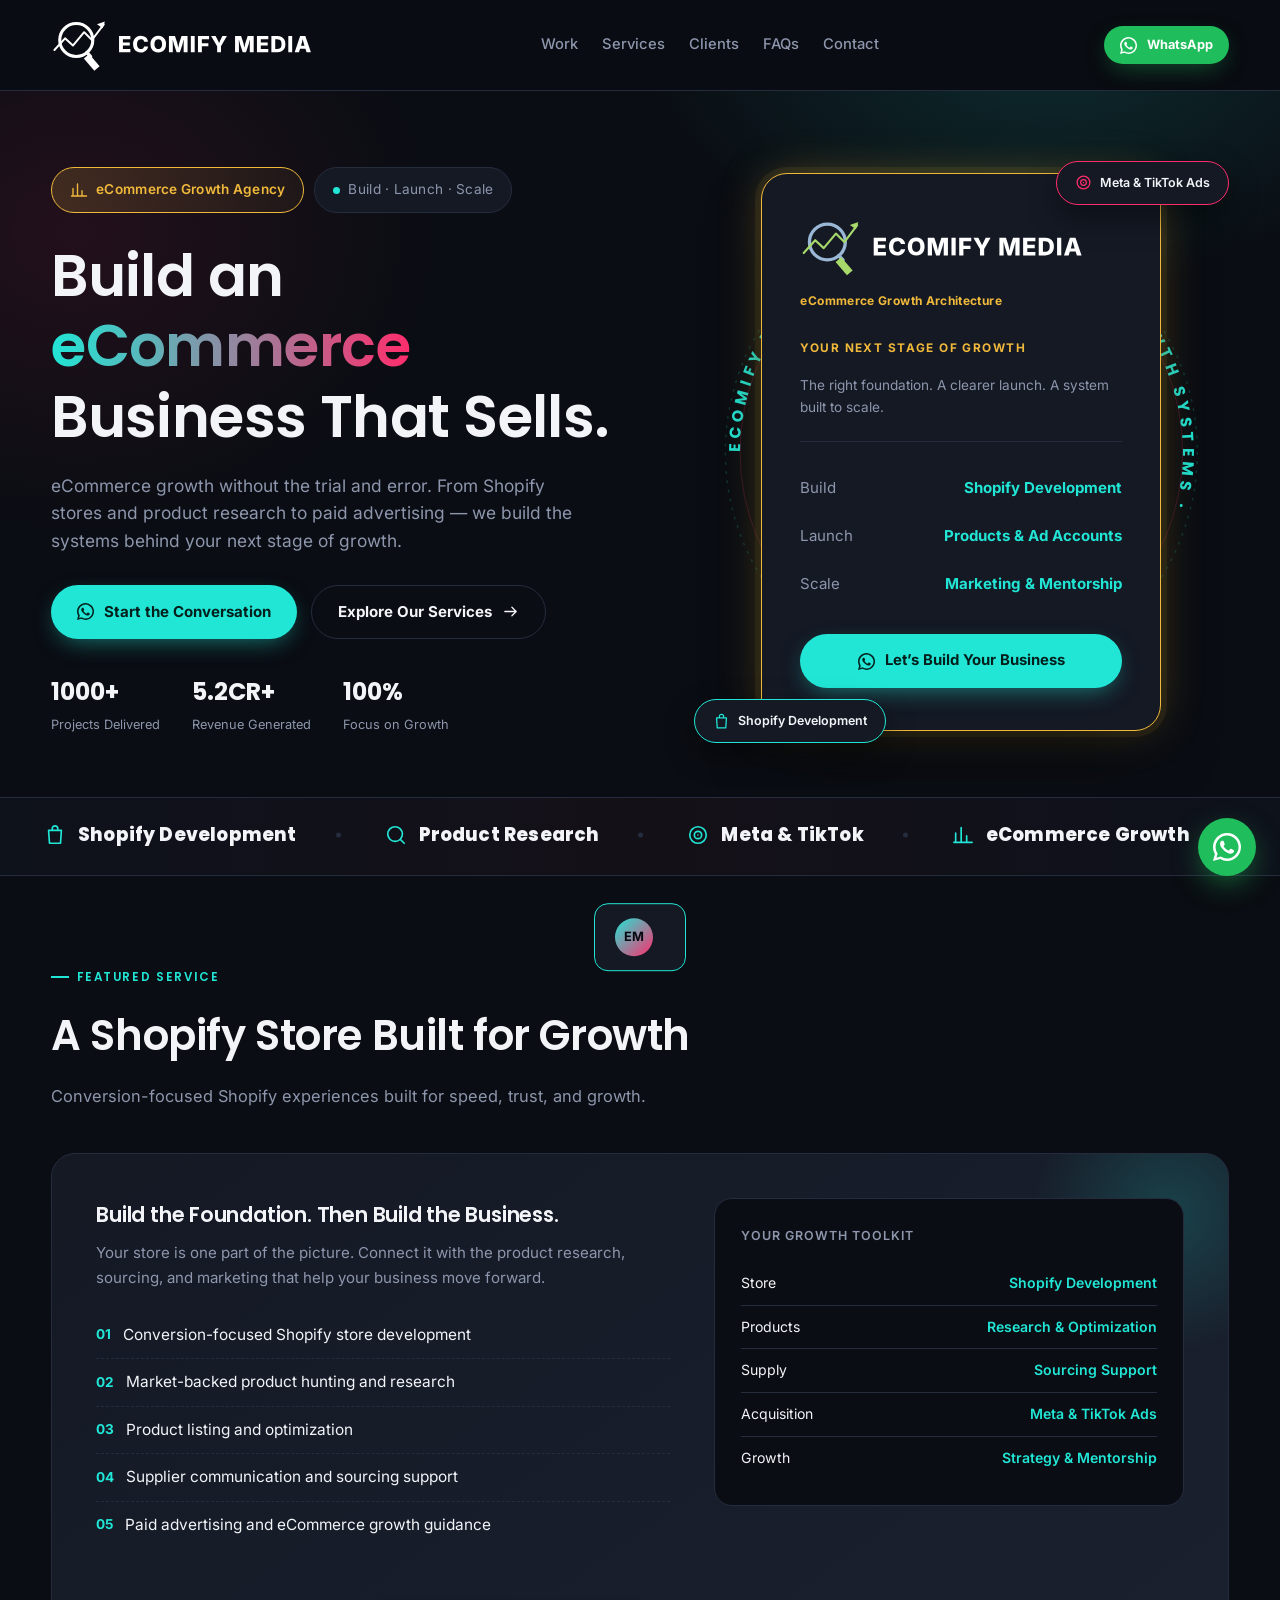
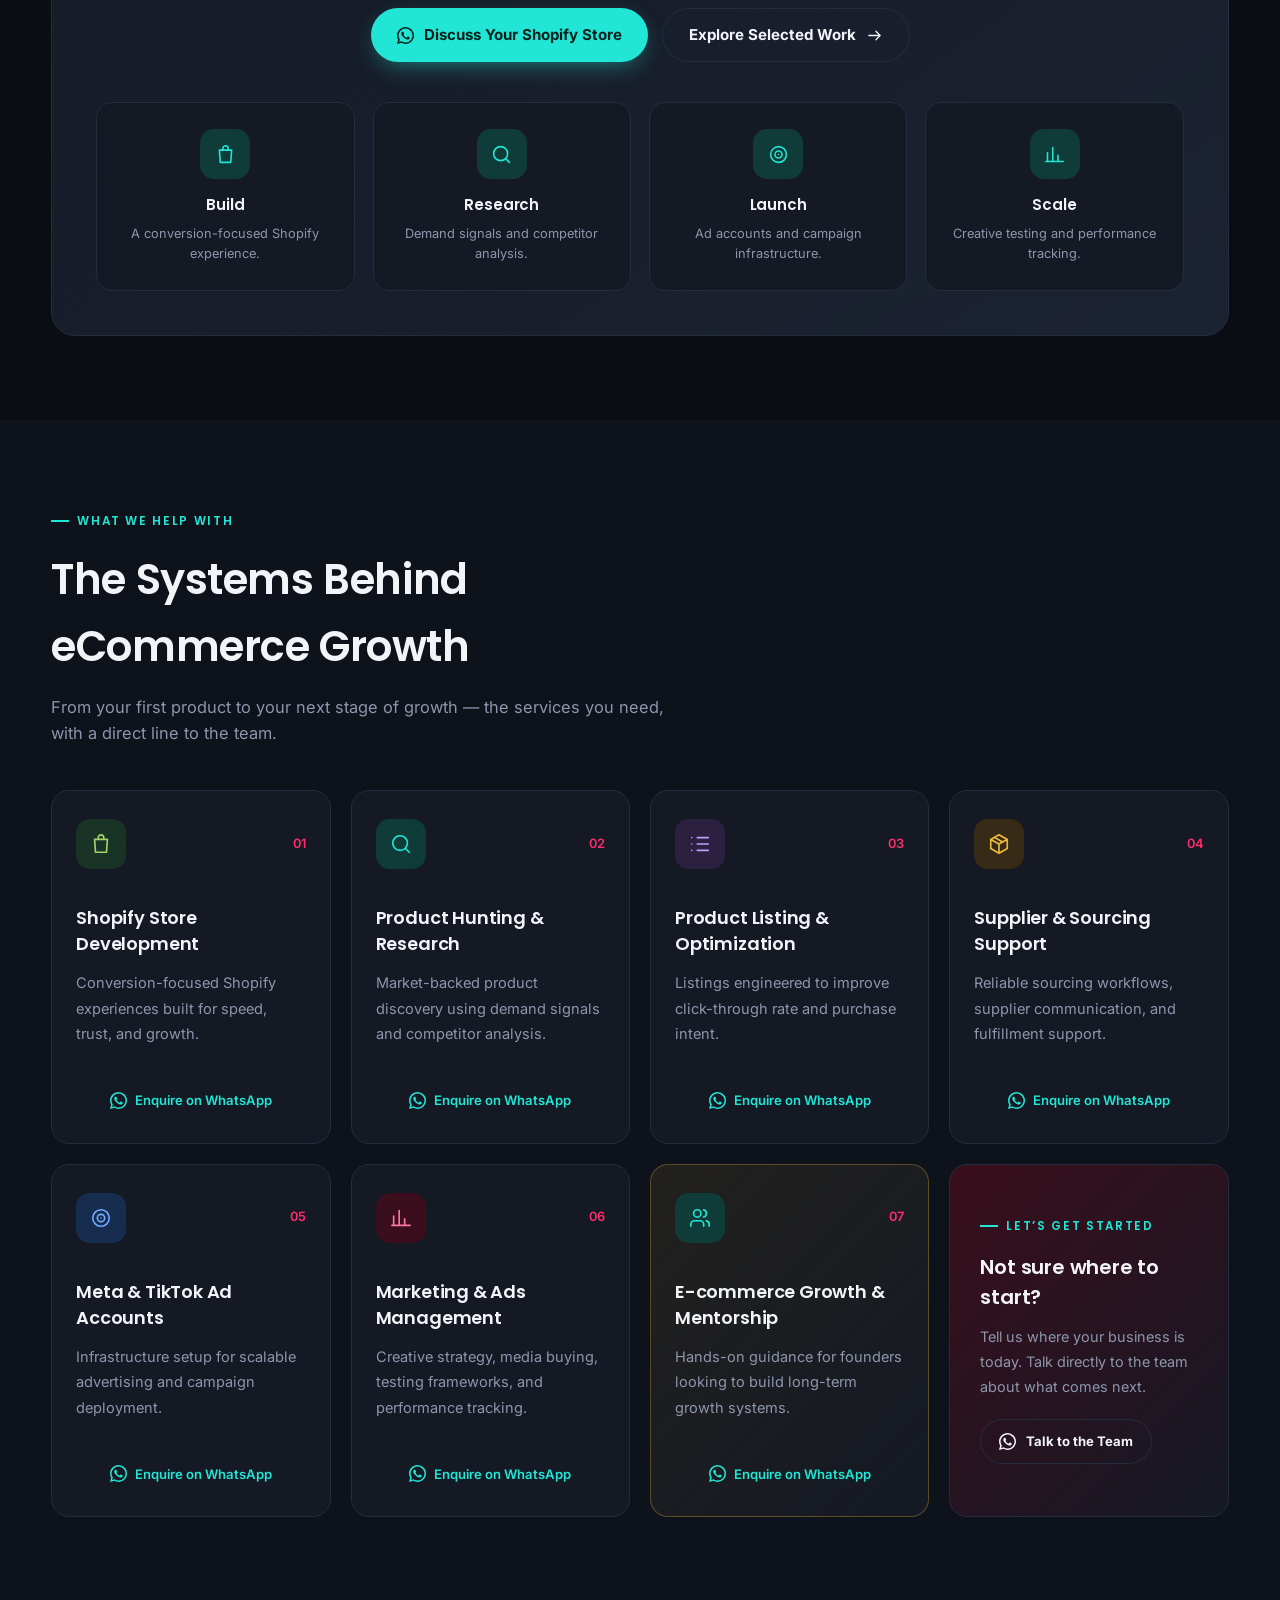
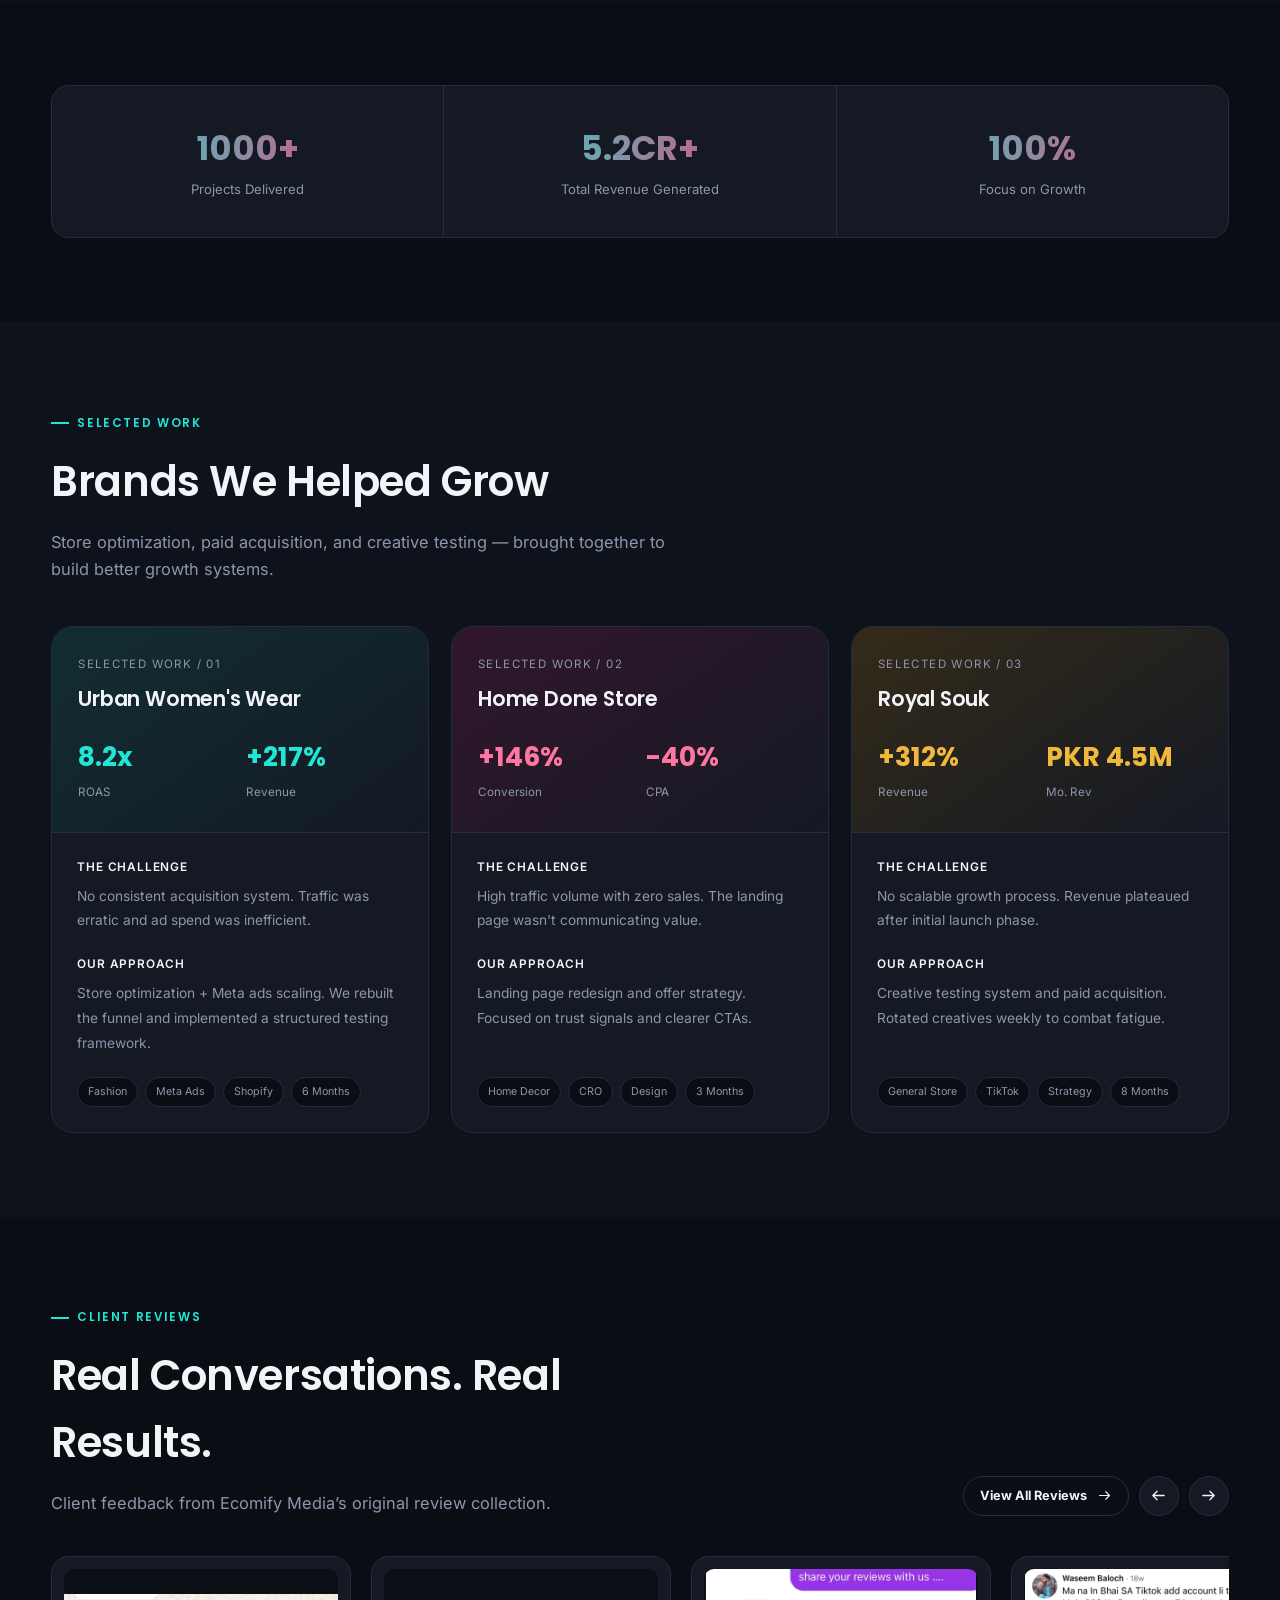
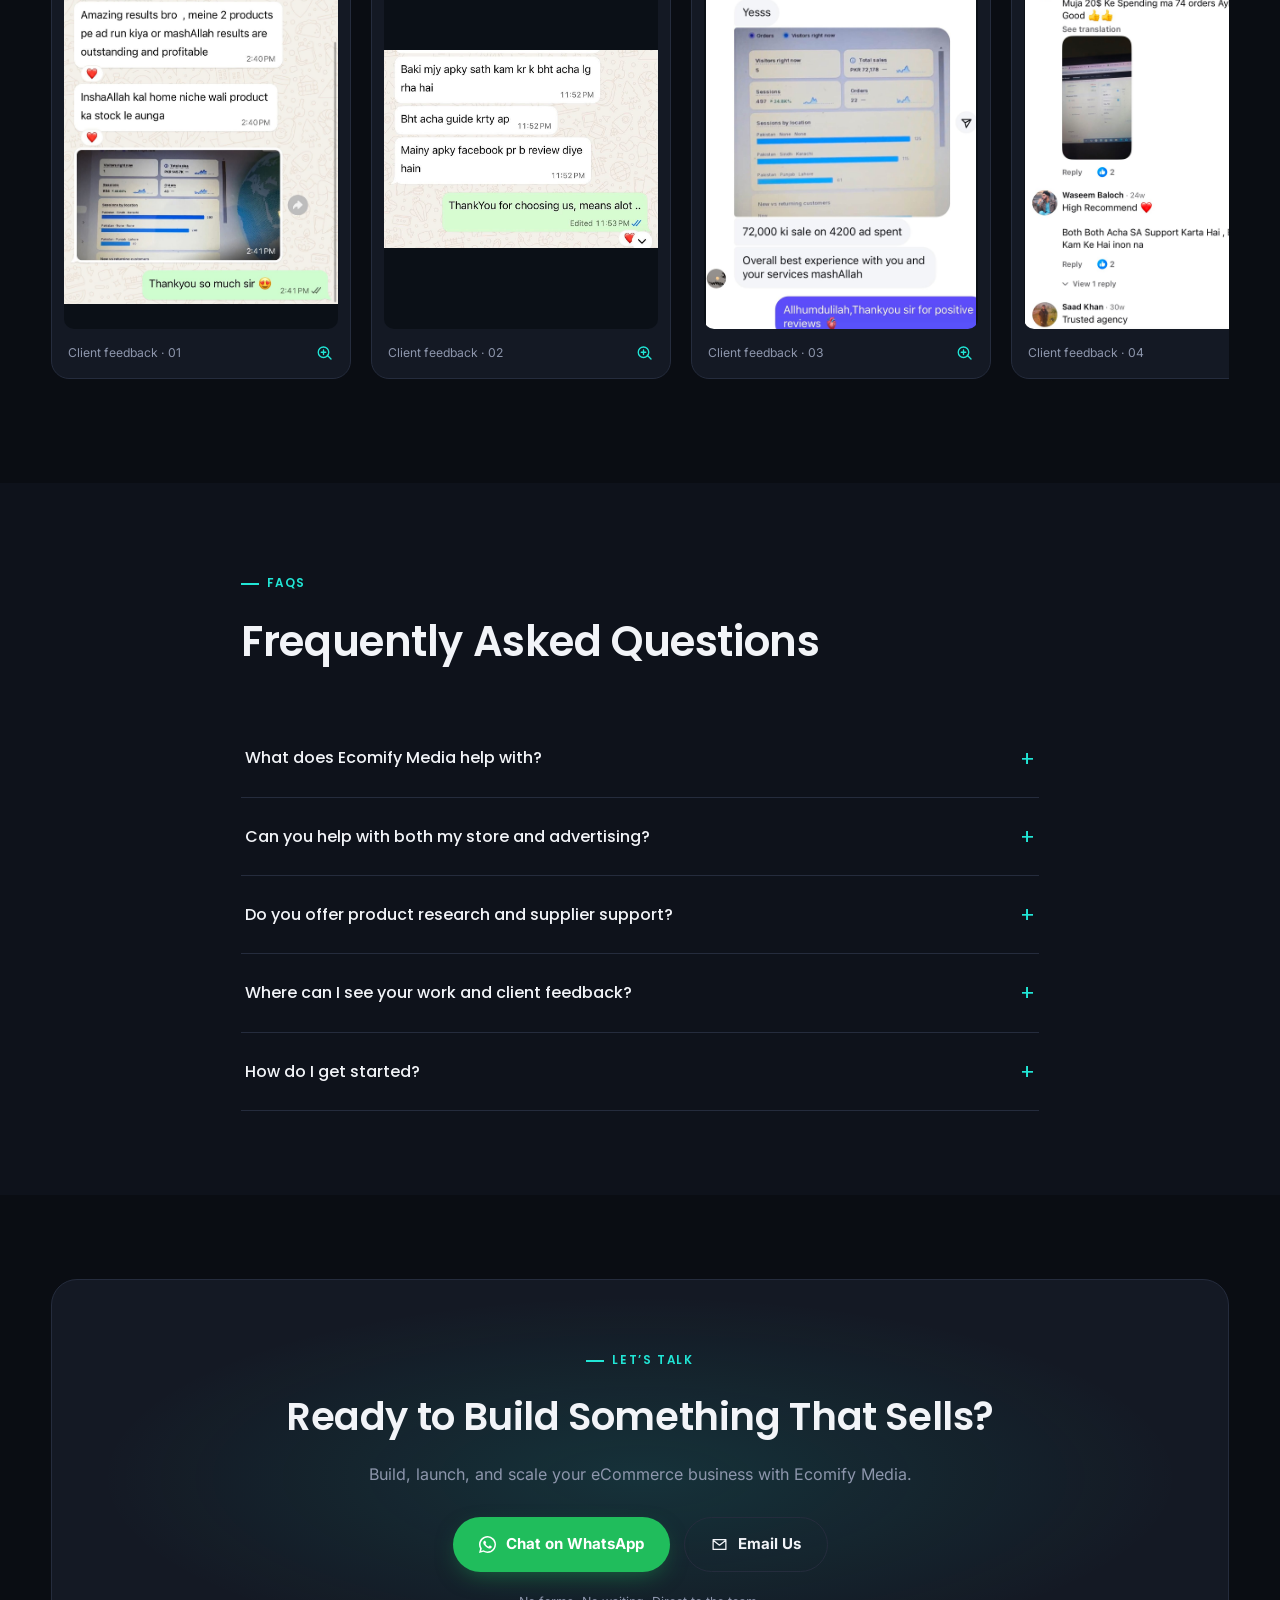
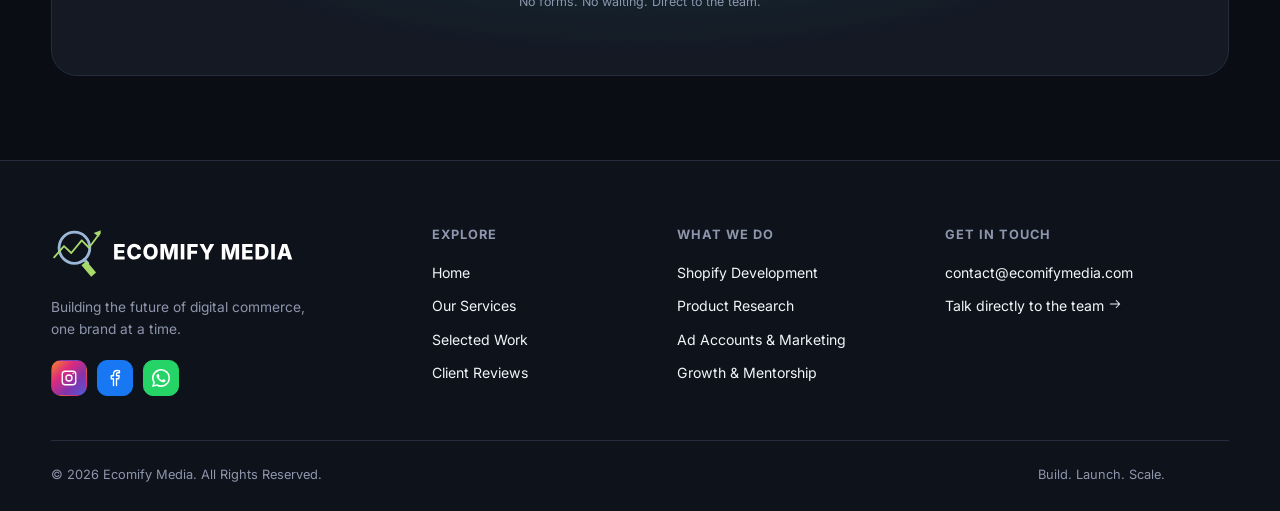
<file: index.html>
<!DOCTYPE html>
<html lang="en" id="top">
<head><meta charset="UTF-8"><meta name="viewport" content="width=device-width, initial-scale=1.0"><meta name="theme-color" content="#0A0D13">
<title>Ecomify Media | Build, Launch &amp; Scale Your eCommerce Business</title><meta name="description" content="Shopify development, product research, supplier sourcing, Meta and TikTok ad accounts, paid advertising, and eCommerce growth systems by Ecomify Media."><meta name="author" content="Ecomify Media">
<link rel="icon" type="image/svg+xml" href="assets/ecomify-icon.svg"><link rel="stylesheet" href="assets/reference.css"><link rel="stylesheet" href="assets/ecomify.css"><script src="assets/app.js" defer></script></head>
<body><a class="skip-link" href="#mainContent">Skip to content</a>
<header><nav aria-label="Main navigation"><a href="#top" class="logo" aria-label="Ecomify Media home"><img class="brand-logo" src="assets/ecomify-logo-white.svg" width="260" height="54" alt="Ecomify Media"></a>
 <div class="nav-links" id="navLinks"><a href="#work">Work</a><a href="#services">Services</a><a href="#testimonials">Clients</a><a href="#faq">FAQs</a><a href="#Contact">Contact</a></div>
 <div class="nav-cta"><a class="btn btn-wa btn-sm" href="https://wa.me/message/2W4JEIXCHLOKF1" target="_blank" rel="noopener noreferrer" data-enquiry="Ecomify Media"><svg width="17" height="17" viewBox="0 0 24 24" fill="currentColor" stroke="none" aria-hidden="true"><path d="M20.52 3.48A11.82 11.82 0 0 0 12.02 0C5.39 0 .02 5.37.02 12c0 2.11.55 4.18 1.59 6.01L0 24l6.18-1.62A11.95 11.95 0 0 0 12.02 24C18.65 24 24 18.63 24 12c0-3.19-1.24-6.19-3.48-8.52ZM12.02 21.82a9.77 9.77 0 0 1-4.98-1.37l-.36-.21-3.67.96.98-3.58-.24-.37A9.82 9.82 0 1 1 12.02 21.82Zm5.39-7.33c-.29-.15-1.72-.85-1.99-.95-.27-.1-.47-.15-.67.15-.2.29-.77.95-.94 1.14-.17.2-.35.22-.64.08-.29-.15-1.24-.46-2.36-1.47-.87-.77-1.46-1.72-1.63-2.01-.17-.29-.02-.45.13-.59.13-.13.29-.35.44-.52.15-.17.2-.29.3-.49.1-.2.05-.37-.02-.52-.08-.15-.67-1.62-.92-2.22-.24-.58-.49-.5-.67-.51h-.57c-.2 0-.52.08-.79.37-.27.29-1.04 1.01-1.04 2.47 0 1.46 1.06 2.87 1.21 3.07.15.2 2.08 3.17 5.04 4.45.7.3 1.25.48 1.68.62.71.22 1.36.19 1.87.11.57-.08 1.72-.7 1.97-1.38.24-.68.24-1.27.17-1.39-.08-.12-.27-.2-.56-.35Z"/></svg> WhatsApp</a><button class="burger" id="navBurger" aria-label="Open navigation menu" aria-expanded="false" aria-controls="navLinks"><span></span><span></span><span></span></button></div>
</nav></header>
<noscript><style>@media(max-width:980px){.nav-links{position:static;max-height:none;opacity:1;pointer-events:auto;display:flex;flex-direction:row;flex-wrap:wrap;border:0;}header nav{flex-wrap:wrap;}.nav-links a{width:auto;font-size:.8rem;padding:8px;}.burger{display:none;}}[data-review]{cursor:default;}</style><p class="noscript-message">All content and contact links work without JavaScript. Enable it for the mobile menu and full-size review viewer.</p></noscript><main id="mainContent" tabindex="-1"><section class="hero" aria-labelledby="heroTitle"><div class="wrap hero-grid"><div>
 <div class="badge-row"><span class="pill pill-partner"><svg width="18" height="18" viewBox="0 0 24 24" fill="none" stroke="currentColor" stroke-width="1.8" stroke-linecap="round" stroke-linejoin="round" aria-hidden="true"><path d="M4 20V10M10 20V4M16 20v-7M22 20H2"/></svg> eCommerce Growth Agency</span><span class="pill"><span class="dot"></span> Build · Launch · Scale</span></div>
 <h1 id="heroTitle"><span class="line"><span class="reveal">Build an <span class="grad">eCommerce</span></span></span><span class="line"><span class="reveal">Business That Sells.</span></span></h1>
 <p class="lead">eCommerce growth without the trial and error. From Shopify stores and product research to paid advertising — we build the systems behind your next stage of growth.</p>
 <div class="hero-actions"><a class="btn btn-primary" href="https://wa.me/message/2W4JEIXCHLOKF1" target="_blank" rel="noopener noreferrer" data-enquiry="Ecomify Media"><svg width="17" height="17" viewBox="0 0 24 24" fill="currentColor" stroke="none" aria-hidden="true"><path d="M20.52 3.48A11.82 11.82 0 0 0 12.02 0C5.39 0 .02 5.37.02 12c0 2.11.55 4.18 1.59 6.01L0 24l6.18-1.62A11.95 11.95 0 0 0 12.02 24C18.65 24 24 18.63 24 12c0-3.19-1.24-6.19-3.48-8.52ZM12.02 21.82a9.77 9.77 0 0 1-4.98-1.37l-.36-.21-3.67.96.98-3.58-.24-.37A9.82 9.82 0 1 1 12.02 21.82Zm5.39-7.33c-.29-.15-1.72-.85-1.99-.95-.27-.1-.47-.15-.67.15-.2.29-.77.95-.94 1.14-.17.2-.35.22-.64.08-.29-.15-1.24-.46-2.36-1.47-.87-.77-1.46-1.72-1.63-2.01-.17-.29-.02-.45.13-.59.13-.13.29-.35.44-.52.15-.17.2-.29.3-.49.1-.2.05-.37-.02-.52-.08-.15-.67-1.62-.92-2.22-.24-.58-.49-.5-.67-.51h-.57c-.2 0-.52.08-.79.37-.27.29-1.04 1.01-1.04 2.47 0 1.46 1.06 2.87 1.21 3.07.15.2 2.08 3.17 5.04 4.45.7.3 1.25.48 1.68.62.71.22 1.36.19 1.87.11.57-.08 1.72-.7 1.97-1.38.24-.68.24-1.27.17-1.39-.08-.12-.27-.2-.56-.35Z"/></svg> Start the Conversation</a><a class="btn btn-ghost" href="#services">Explore Our Services <svg width="17" height="17" viewBox="0 0 24 24" fill="none" stroke="currentColor" stroke-width="1.8" stroke-linecap="round" stroke-linejoin="round" aria-hidden="true"><path d="M4 12h16m-6-6 6 6-6 6"/></svg></a></div>
 <div class="hero-stats"><div class="hero-stat"><b>1000+</b><span>Projects Delivered</span></div><div class="hero-stat"><b>5.2CR+</b><span>Revenue Generated</span></div><div class="hero-stat"><b>100%</b><span>Focus on Growth</span></div></div>
 </div><div class="seal-wrap">
 <svg class="seal-ring" width="580" height="580" viewBox="0 0 580 580" aria-hidden="true"><defs><path id="circlePath" d="M290 290m-240 0a240 240 0 1 1 480 0a240 240 0 1 1-480 0" fill="none"/></defs><circle cx="290" cy="290" r="256" fill="none" stroke="#21E6D6" stroke-opacity=".18" stroke-width="1.5" stroke-dasharray="3 7"/><circle cx="290" cy="290" r="240" fill="none" stroke="#FF2D6C" stroke-opacity=".22"/><text font-family="Poppins,sans-serif" font-size="17" letter-spacing="5" fill="#21E6D6" font-weight="700"><textPath href="#circlePath">ECOMIFY MEDIA · BUILD · LAUNCH · SCALE · GROWTH SYSTEMS · </textPath></text></svg>
 <div class="seal-card"><div class="seal-top"><img class="seal-brand-logo" src="assets/ecomify-logo.svg" alt="Ecomify Media" width="300" height="62"><span class="seal-certified">eCommerce Growth Architecture</span></div><p class="seal-kicker">Your next stage of growth</p><p class="seal-caption">The right foundation. A clearer launch. A system built to scale.</p><div class="seal-line"></div><div class="seal-row"><span>Build</span><span>Shopify Development</span></div><div class="seal-row"><span>Launch</span><span>Products &amp; Ad Accounts</span></div><div class="seal-row"><span>Scale</span><span>Marketing &amp; Mentorship</span></div><a class="btn btn-primary seal-cta" href="https://wa.me/message/2W4JEIXCHLOKF1" target="_blank" rel="noopener noreferrer" data-enquiry="Ecomify Media"><svg width="17" height="17" viewBox="0 0 24 24" fill="currentColor" stroke="none" aria-hidden="true"><path d="M20.52 3.48A11.82 11.82 0 0 0 12.02 0C5.39 0 .02 5.37.02 12c0 2.11.55 4.18 1.59 6.01L0 24l6.18-1.62A11.95 11.95 0 0 0 12.02 24C18.65 24 24 18.63 24 12c0-3.19-1.24-6.19-3.48-8.52ZM12.02 21.82a9.77 9.77 0 0 1-4.98-1.37l-.36-.21-3.67.96.98-3.58-.24-.37A9.82 9.82 0 1 1 12.02 21.82Zm5.39-7.33c-.29-.15-1.72-.85-1.99-.95-.27-.1-.47-.15-.67.15-.2.29-.77.95-.94 1.14-.17.2-.35.22-.64.08-.29-.15-1.24-.46-2.36-1.47-.87-.77-1.46-1.72-1.63-2.01-.17-.29-.02-.45.13-.59.13-.13.29-.35.44-.52.15-.17.2-.29.3-.49.1-.2.05-.37-.02-.52-.08-.15-.67-1.62-.92-2.22-.24-.58-.49-.5-.67-.51h-.57c-.2 0-.52.08-.79.37-.27.29-1.04 1.01-1.04 2.47 0 1.46 1.06 2.87 1.21 3.07.15.2 2.08 3.17 5.04 4.45.7.3 1.25.48 1.68.62.71.22 1.36.19 1.87.11.57-.08 1.72-.7 1.97-1.38.24-.68.24-1.27.17-1.39-.08-.12-.27-.2-.56-.35Z"/></svg> Let’s Build Your Business</a></div>
 <div class="floating-label"><svg width="17" height="17" viewBox="0 0 24 24" fill="none" stroke="currentColor" stroke-width="1.8" stroke-linecap="round" stroke-linejoin="round" aria-hidden="true"><path d="M5 7h14l-1 14H6L5 7Zm4 0V5a3 3 0 0 1 6 0v2"/></svg> Shopify Development</div><div class="floating-label secondary"><svg width="17" height="17" viewBox="0 0 24 24" fill="none" stroke="currentColor" stroke-width="1.8" stroke-linecap="round" stroke-linejoin="round" aria-hidden="true"><path d="M12 21a9 9 0 1 0 0-18 9 9 0 0 0 0 18Zm0-5a4 4 0 1 0 0-8 4 4 0 0 0 0 8Zm0-4h.01"/></svg> Meta &amp; TikTok Ads</div>
 </div></div></section><div class="partner-strip" aria-label="Shopify development, product research, Meta and TikTok, eCommerce growth"><div class="marquee-track" aria-hidden="true"><div class="marquee-group"><span class="partner-item"><svg width="22" height="22" viewBox="0 0 24 24" fill="none" stroke="currentColor" stroke-width="1.8" stroke-linecap="round" stroke-linejoin="round" aria-hidden="true"><path d="M5 7h14l-1 14H6L5 7Zm4 0V5a3 3 0 0 1 6 0v2"/></svg> <b>Shopify Development</b></span><span class="partner-item"><svg width="22" height="22" viewBox="0 0 24 24" fill="none" stroke="currentColor" stroke-width="1.8" stroke-linecap="round" stroke-linejoin="round" aria-hidden="true"><path d="M11 19a8 8 0 1 0 0-16 8 8 0 0 0 0 16Zm10 2-4.3-4.3"/></svg> <b>Product Research</b></span><span class="partner-item"><svg width="22" height="22" viewBox="0 0 24 24" fill="none" stroke="currentColor" stroke-width="1.8" stroke-linecap="round" stroke-linejoin="round" aria-hidden="true"><path d="M12 21a9 9 0 1 0 0-18 9 9 0 0 0 0 18Zm0-5a4 4 0 1 0 0-8 4 4 0 0 0 0 8Zm0-4h.01"/></svg> <b>Meta & TikTok</b></span><span class="partner-item"><svg width="22" height="22" viewBox="0 0 24 24" fill="none" stroke="currentColor" stroke-width="1.8" stroke-linecap="round" stroke-linejoin="round" aria-hidden="true"><path d="M4 20V10M10 20V4M16 20v-7M22 20H2"/></svg> <b>eCommerce Growth</b></span></div><div class="marquee-group"><span class="partner-item"><svg width="22" height="22" viewBox="0 0 24 24" fill="none" stroke="currentColor" stroke-width="1.8" stroke-linecap="round" stroke-linejoin="round" aria-hidden="true"><path d="M5 7h14l-1 14H6L5 7Zm4 0V5a3 3 0 0 1 6 0v2"/></svg> <b>Shopify Development</b></span><span class="partner-item"><svg width="22" height="22" viewBox="0 0 24 24" fill="none" stroke="currentColor" stroke-width="1.8" stroke-linecap="round" stroke-linejoin="round" aria-hidden="true"><path d="M11 19a8 8 0 1 0 0-16 8 8 0 0 0 0 16Zm10 2-4.3-4.3"/></svg> <b>Product Research</b></span><span class="partner-item"><svg width="22" height="22" viewBox="0 0 24 24" fill="none" stroke="currentColor" stroke-width="1.8" stroke-linecap="round" stroke-linejoin="round" aria-hidden="true"><path d="M12 21a9 9 0 1 0 0-18 9 9 0 0 0 0 18Zm0-5a4 4 0 1 0 0-8 4 4 0 0 0 0 8Zm0-4h.01"/></svg> <b>Meta & TikTok</b></span><span class="partner-item"><svg width="22" height="22" viewBox="0 0 24 24" fill="none" stroke="currentColor" stroke-width="1.8" stroke-linecap="round" stroke-linejoin="round" aria-hidden="true"><path d="M4 20V10M10 20V4M16 20v-7M22 20H2"/></svg> <b>eCommerce Growth</b></span></div></div></div><section id="shopify"><div class="wrap"><div class="section-head"><span class="eyebrow">Featured Service</span><h2>A Shopify Store Built for Growth</h2><p>Conversion-focused Shopify experiences built for speed, trust, and growth.</p></div>
<div class="tt-hero"><div class="tt-grid"><div><h3 style="font-size:1.3rem;margin-bottom:10px">Build the Foundation. Then Build the Business.</h3><p class="featured-lead">Your store is one part of the picture. Connect it with the product research, sourcing, and marketing that help your business move forward.</p><ul class="tt-list"><li><span class="num">01</span><span>Conversion-focused Shopify store development</span></li><li><span class="num">02</span><span>Market-backed product hunting and research</span></li><li><span class="num">03</span><span>Product listing and optimization</span></li><li><span class="num">04</span><span>Supplier communication and sourcing support</span></li><li><span class="num">05</span><span>Paid advertising and eCommerce growth guidance</span></li></ul></div>
<div class="tt-panel"><h4>Your Growth Toolkit</h4><div class="tt-fee"><span>Store</span><span>Shopify Development</span></div><div class="tt-fee"><span>Products</span><span>Research &amp; Optimization</span></div><div class="tt-fee"><span>Supply</span><span>Sourcing Support</span></div><div class="tt-fee"><span>Acquisition</span><span>Meta &amp; TikTok Ads</span></div><div class="tt-fee"><span>Growth</span><span>Strategy &amp; Mentorship</span></div></div></div>
<div class="featured-actions"><a class="btn btn-primary" href="https://wa.me/message/2W4JEIXCHLOKF1" target="_blank" rel="noopener noreferrer" data-enquiry="Shopify Store Development"><svg width="17" height="17" viewBox="0 0 24 24" fill="currentColor" stroke="none" aria-hidden="true"><path d="M20.52 3.48A11.82 11.82 0 0 0 12.02 0C5.39 0 .02 5.37.02 12c0 2.11.55 4.18 1.59 6.01L0 24l6.18-1.62A11.95 11.95 0 0 0 12.02 24C18.65 24 24 18.63 24 12c0-3.19-1.24-6.19-3.48-8.52ZM12.02 21.82a9.77 9.77 0 0 1-4.98-1.37l-.36-.21-3.67.96.98-3.58-.24-.37A9.82 9.82 0 1 1 12.02 21.82Zm5.39-7.33c-.29-.15-1.72-.85-1.99-.95-.27-.1-.47-.15-.67.15-.2.29-.77.95-.94 1.14-.17.2-.35.22-.64.08-.29-.15-1.24-.46-2.36-1.47-.87-.77-1.46-1.72-1.63-2.01-.17-.29-.02-.45.13-.59.13-.13.29-.35.44-.52.15-.17.2-.29.3-.49.1-.2.05-.37-.02-.52-.08-.15-.67-1.62-.92-2.22-.24-.58-.49-.5-.67-.51h-.57c-.2 0-.52.08-.79.37-.27.29-1.04 1.01-1.04 2.47 0 1.46 1.06 2.87 1.21 3.07.15.2 2.08 3.17 5.04 4.45.7.3 1.25.48 1.68.62.71.22 1.36.19 1.87.11.57-.08 1.72-.7 1.97-1.38.24-.68.24-1.27.17-1.39-.08-.12-.27-.2-.56-.35Z"/></svg> Discuss Your Shopify Store</a><a class="btn btn-ghost" href="#work">Explore Selected Work <svg width="17" height="17" viewBox="0 0 24 24" fill="none" stroke="currentColor" stroke-width="1.8" stroke-linecap="round" stroke-linejoin="round" aria-hidden="true"><path d="M4 12h16m-6-6 6 6-6 6"/></svg></a></div>
<div class="feat-grid"><div class="feat-card" data-reveal><div class="feat-icon"><svg width="21" height="21" viewBox="0 0 24 24" fill="none" stroke="currentColor" stroke-width="1.8" stroke-linecap="round" stroke-linejoin="round" aria-hidden="true"><path d="M5 7h14l-1 14H6L5 7Zm4 0V5a3 3 0 0 1 6 0v2"/></svg></div><h4>Build</h4><p>A conversion-focused Shopify experience.</p></div><div class="feat-card" data-reveal><div class="feat-icon"><svg width="21" height="21" viewBox="0 0 24 24" fill="none" stroke="currentColor" stroke-width="1.8" stroke-linecap="round" stroke-linejoin="round" aria-hidden="true"><path d="M11 19a8 8 0 1 0 0-16 8 8 0 0 0 0 16Zm10 2-4.3-4.3"/></svg></div><h4>Research</h4><p>Demand signals and competitor analysis.</p></div><div class="feat-card" data-reveal><div class="feat-icon"><svg width="21" height="21" viewBox="0 0 24 24" fill="none" stroke="currentColor" stroke-width="1.8" stroke-linecap="round" stroke-linejoin="round" aria-hidden="true"><path d="M12 21a9 9 0 1 0 0-18 9 9 0 0 0 0 18Zm0-5a4 4 0 1 0 0-8 4 4 0 0 0 0 8Zm0-4h.01"/></svg></div><h4>Launch</h4><p>Ad accounts and campaign infrastructure.</p></div><div class="feat-card" data-reveal><div class="feat-icon"><svg width="21" height="21" viewBox="0 0 24 24" fill="none" stroke="currentColor" stroke-width="1.8" stroke-linecap="round" stroke-linejoin="round" aria-hidden="true"><path d="M4 20V10M10 20V4M16 20v-7M22 20H2"/></svg></div><h4>Scale</h4><p>Creative testing and performance tracking.</p></div></div></div></div></section><section id="services" class="alt"><div class="wrap"><div class="section-head"><span class="eyebrow">What We Help With</span><h2>The Systems Behind eCommerce Growth</h2><p>From your first product to your next stage of growth — the services you need, with a direct line to the team.</p></div><div class="services-grid"><article class="service-card " data-reveal data-delay="0"><div class="service-top"><div class="feat-icon" style="background:#193426;color:#a3d268"><svg width="22" height="22" viewBox="0 0 24 24" fill="none" stroke="currentColor" stroke-width="1.8" stroke-linecap="round" stroke-linejoin="round" aria-hidden="true"><path d="M5 7h14l-1 14H6L5 7Zm4 0V5a3 3 0 0 1 6 0v2"/></svg></div><span class="service-num">01</span></div><h3>Shopify Store Development</h3><p>Conversion-focused Shopify experiences built for speed, trust, and growth.</p><a class="service-wa" href="https://wa.me/message/2W4JEIXCHLOKF1" target="_blank" rel="noopener noreferrer" data-enquiry="Shopify Store Development"><svg width="17" height="17" viewBox="0 0 24 24" fill="currentColor" stroke="none" aria-hidden="true"><path d="M20.52 3.48A11.82 11.82 0 0 0 12.02 0C5.39 0 .02 5.37.02 12c0 2.11.55 4.18 1.59 6.01L0 24l6.18-1.62A11.95 11.95 0 0 0 12.02 24C18.65 24 24 18.63 24 12c0-3.19-1.24-6.19-3.48-8.52ZM12.02 21.82a9.77 9.77 0 0 1-4.98-1.37l-.36-.21-3.67.96.98-3.58-.24-.37A9.82 9.82 0 1 1 12.02 21.82Zm5.39-7.33c-.29-.15-1.72-.85-1.99-.95-.27-.1-.47-.15-.67.15-.2.29-.77.95-.94 1.14-.17.2-.35.22-.64.08-.29-.15-1.24-.46-2.36-1.47-.87-.77-1.46-1.72-1.63-2.01-.17-.29-.02-.45.13-.59.13-.13.29-.35.44-.52.15-.17.2-.29.3-.49.1-.2.05-.37-.02-.52-.08-.15-.67-1.62-.92-2.22-.24-.58-.49-.5-.67-.51h-.57c-.2 0-.52.08-.79.37-.27.29-1.04 1.01-1.04 2.47 0 1.46 1.06 2.87 1.21 3.07.15.2 2.08 3.17 5.04 4.45.7.3 1.25.48 1.68.62.71.22 1.36.19 1.87.11.57-.08 1.72-.7 1.97-1.38.24-.68.24-1.27.17-1.39-.08-.12-.27-.2-.56-.35Z"/></svg> Enquire on WhatsApp</a></article><article class="service-card " data-reveal data-delay="60"><div class="service-top"><div class="feat-icon" style="background:var(--cyan-dim);color:var(--cyan)"><svg width="22" height="22" viewBox="0 0 24 24" fill="none" stroke="currentColor" stroke-width="1.8" stroke-linecap="round" stroke-linejoin="round" aria-hidden="true"><path d="M11 19a8 8 0 1 0 0-16 8 8 0 0 0 0 16Zm10 2-4.3-4.3"/></svg></div><span class="service-num">02</span></div><h3>Product Hunting &amp; Research</h3><p>Market-backed product discovery using demand signals and competitor analysis.</p><a class="service-wa" href="https://wa.me/message/2W4JEIXCHLOKF1" target="_blank" rel="noopener noreferrer" data-enquiry="Product Hunting &amp; Research"><svg width="17" height="17" viewBox="0 0 24 24" fill="currentColor" stroke="none" aria-hidden="true"><path d="M20.52 3.48A11.82 11.82 0 0 0 12.02 0C5.39 0 .02 5.37.02 12c0 2.11.55 4.18 1.59 6.01L0 24l6.18-1.62A11.95 11.95 0 0 0 12.02 24C18.65 24 24 18.63 24 12c0-3.19-1.24-6.19-3.48-8.52ZM12.02 21.82a9.77 9.77 0 0 1-4.98-1.37l-.36-.21-3.67.96.98-3.58-.24-.37A9.82 9.82 0 1 1 12.02 21.82Zm5.39-7.33c-.29-.15-1.72-.85-1.99-.95-.27-.1-.47-.15-.67.15-.2.29-.77.95-.94 1.14-.17.2-.35.22-.64.08-.29-.15-1.24-.46-2.36-1.47-.87-.77-1.46-1.72-1.63-2.01-.17-.29-.02-.45.13-.59.13-.13.29-.35.44-.52.15-.17.2-.29.3-.49.1-.2.05-.37-.02-.52-.08-.15-.67-1.62-.92-2.22-.24-.58-.49-.5-.67-.51h-.57c-.2 0-.52.08-.79.37-.27.29-1.04 1.01-1.04 2.47 0 1.46 1.06 2.87 1.21 3.07.15.2 2.08 3.17 5.04 4.45.7.3 1.25.48 1.68.62.71.22 1.36.19 1.87.11.57-.08 1.72-.7 1.97-1.38.24-.68.24-1.27.17-1.39-.08-.12-.27-.2-.56-.35Z"/></svg> Enquire on WhatsApp</a></article><article class="service-card " data-reveal data-delay="120"><div class="service-top"><div class="feat-icon" style="background:#2b203f;color:#bd9eff"><svg width="22" height="22" viewBox="0 0 24 24" fill="none" stroke="currentColor" stroke-width="1.8" stroke-linecap="round" stroke-linejoin="round" aria-hidden="true"><path d="M9 5h12M9 12h12M9 19h12M3 5h.01M3 12h.01M3 19h.01"/></svg></div><span class="service-num">03</span></div><h3>Product Listing &amp; Optimization</h3><p>Listings engineered to improve click-through rate and purchase intent.</p><a class="service-wa" href="https://wa.me/message/2W4JEIXCHLOKF1" target="_blank" rel="noopener noreferrer" data-enquiry="Product Listing &amp; Optimization"><svg width="17" height="17" viewBox="0 0 24 24" fill="currentColor" stroke="none" aria-hidden="true"><path d="M20.52 3.48A11.82 11.82 0 0 0 12.02 0C5.39 0 .02 5.37.02 12c0 2.11.55 4.18 1.59 6.01L0 24l6.18-1.62A11.95 11.95 0 0 0 12.02 24C18.65 24 24 18.63 24 12c0-3.19-1.24-6.19-3.48-8.52ZM12.02 21.82a9.77 9.77 0 0 1-4.98-1.37l-.36-.21-3.67.96.98-3.58-.24-.37A9.82 9.82 0 1 1 12.02 21.82Zm5.39-7.33c-.29-.15-1.72-.85-1.99-.95-.27-.1-.47-.15-.67.15-.2.29-.77.95-.94 1.14-.17.2-.35.22-.64.08-.29-.15-1.24-.46-2.36-1.47-.87-.77-1.46-1.72-1.63-2.01-.17-.29-.02-.45.13-.59.13-.13.29-.35.44-.52.15-.17.2-.29.3-.49.1-.2.05-.37-.02-.52-.08-.15-.67-1.62-.92-2.22-.24-.58-.49-.5-.67-.51h-.57c-.2 0-.52.08-.79.37-.27.29-1.04 1.01-1.04 2.47 0 1.46 1.06 2.87 1.21 3.07.15.2 2.08 3.17 5.04 4.45.7.3 1.25.48 1.68.62.71.22 1.36.19 1.87.11.57-.08 1.72-.7 1.97-1.38.24-.68.24-1.27.17-1.39-.08-.12-.27-.2-.56-.35Z"/></svg> Enquire on WhatsApp</a></article><article class="service-card " data-reveal data-delay="180"><div class="service-top"><div class="feat-icon" style="background:#352b16;color:var(--gold)"><svg width="22" height="22" viewBox="0 0 24 24" fill="none" stroke="currentColor" stroke-width="1.8" stroke-linecap="round" stroke-linejoin="round" aria-hidden="true"><path d="m3 7 9-5 9 5v10l-9 5-9-5V7Zm0 0 9 5 9-5M12 12v10M7 4.8l9 5"/></svg></div><span class="service-num">04</span></div><h3>Supplier &amp; Sourcing Support</h3><p>Reliable sourcing workflows, supplier communication, and fulfillment support.</p><a class="service-wa" href="https://wa.me/message/2W4JEIXCHLOKF1" target="_blank" rel="noopener noreferrer" data-enquiry="Supplier &amp; Sourcing Support"><svg width="17" height="17" viewBox="0 0 24 24" fill="currentColor" stroke="none" aria-hidden="true"><path d="M20.52 3.48A11.82 11.82 0 0 0 12.02 0C5.39 0 .02 5.37.02 12c0 2.11.55 4.18 1.59 6.01L0 24l6.18-1.62A11.95 11.95 0 0 0 12.02 24C18.65 24 24 18.63 24 12c0-3.19-1.24-6.19-3.48-8.52ZM12.02 21.82a9.77 9.77 0 0 1-4.98-1.37l-.36-.21-3.67.96.98-3.58-.24-.37A9.82 9.82 0 1 1 12.02 21.82Zm5.39-7.33c-.29-.15-1.72-.85-1.99-.95-.27-.1-.47-.15-.67.15-.2.29-.77.95-.94 1.14-.17.2-.35.22-.64.08-.29-.15-1.24-.46-2.36-1.47-.87-.77-1.46-1.72-1.63-2.01-.17-.29-.02-.45.13-.59.13-.13.29-.35.44-.52.15-.17.2-.29.3-.49.1-.2.05-.37-.02-.52-.08-.15-.67-1.62-.92-2.22-.24-.58-.49-.5-.67-.51h-.57c-.2 0-.52.08-.79.37-.27.29-1.04 1.01-1.04 2.47 0 1.46 1.06 2.87 1.21 3.07.15.2 2.08 3.17 5.04 4.45.7.3 1.25.48 1.68.62.71.22 1.36.19 1.87.11.57-.08 1.72-.7 1.97-1.38.24-.68.24-1.27.17-1.39-.08-.12-.27-.2-.56-.35Z"/></svg> Enquire on WhatsApp</a></article><article class="service-card " data-reveal data-delay="0"><div class="service-top"><div class="feat-icon" style="background:#172d50;color:#70acff"><svg width="22" height="22" viewBox="0 0 24 24" fill="none" stroke="currentColor" stroke-width="1.8" stroke-linecap="round" stroke-linejoin="round" aria-hidden="true"><path d="M12 21a9 9 0 1 0 0-18 9 9 0 0 0 0 18Zm0-5a4 4 0 1 0 0-8 4 4 0 0 0 0 8Zm0-4h.01"/></svg></div><span class="service-num">05</span></div><h3>Meta &amp; TikTok Ad Accounts</h3><p>Infrastructure setup for scalable advertising and campaign deployment.</p><a class="service-wa" href="https://wa.me/message/2W4JEIXCHLOKF1" target="_blank" rel="noopener noreferrer" data-enquiry="Meta &amp; TikTok Ad Accounts"><svg width="17" height="17" viewBox="0 0 24 24" fill="currentColor" stroke="none" aria-hidden="true"><path d="M20.52 3.48A11.82 11.82 0 0 0 12.02 0C5.39 0 .02 5.37.02 12c0 2.11.55 4.18 1.59 6.01L0 24l6.18-1.62A11.95 11.95 0 0 0 12.02 24C18.65 24 24 18.63 24 12c0-3.19-1.24-6.19-3.48-8.52ZM12.02 21.82a9.77 9.77 0 0 1-4.98-1.37l-.36-.21-3.67.96.98-3.58-.24-.37A9.82 9.82 0 1 1 12.02 21.82Zm5.39-7.33c-.29-.15-1.72-.85-1.99-.95-.27-.1-.47-.15-.67.15-.2.29-.77.95-.94 1.14-.17.2-.35.22-.64.08-.29-.15-1.24-.46-2.36-1.47-.87-.77-1.46-1.72-1.63-2.01-.17-.29-.02-.45.13-.59.13-.13.29-.35.44-.52.15-.17.2-.29.3-.49.1-.2.05-.37-.02-.52-.08-.15-.67-1.62-.92-2.22-.24-.58-.49-.5-.67-.51h-.57c-.2 0-.52.08-.79.37-.27.29-1.04 1.01-1.04 2.47 0 1.46 1.06 2.87 1.21 3.07.15.2 2.08 3.17 5.04 4.45.7.3 1.25.48 1.68.62.71.22 1.36.19 1.87.11.57-.08 1.72-.7 1.97-1.38.24-.68.24-1.27.17-1.39-.08-.12-.27-.2-.56-.35Z"/></svg> Enquire on WhatsApp</a></article><article class="service-card " data-reveal data-delay="60"><div class="service-top"><div class="feat-icon" style="background:var(--pink-dim);color:#ff76a0"><svg width="22" height="22" viewBox="0 0 24 24" fill="none" stroke="currentColor" stroke-width="1.8" stroke-linecap="round" stroke-linejoin="round" aria-hidden="true"><path d="M4 20V10M10 20V4M16 20v-7M22 20H2"/></svg></div><span class="service-num">06</span></div><h3>Marketing &amp; Ads Management</h3><p>Creative strategy, media buying, testing frameworks, and performance tracking.</p><a class="service-wa" href="https://wa.me/message/2W4JEIXCHLOKF1" target="_blank" rel="noopener noreferrer" data-enquiry="Marketing &amp; Ads Management"><svg width="17" height="17" viewBox="0 0 24 24" fill="currentColor" stroke="none" aria-hidden="true"><path d="M20.52 3.48A11.82 11.82 0 0 0 12.02 0C5.39 0 .02 5.37.02 12c0 2.11.55 4.18 1.59 6.01L0 24l6.18-1.62A11.95 11.95 0 0 0 12.02 24C18.65 24 24 18.63 24 12c0-3.19-1.24-6.19-3.48-8.52ZM12.02 21.82a9.77 9.77 0 0 1-4.98-1.37l-.36-.21-3.67.96.98-3.58-.24-.37A9.82 9.82 0 1 1 12.02 21.82Zm5.39-7.33c-.29-.15-1.72-.85-1.99-.95-.27-.1-.47-.15-.67.15-.2.29-.77.95-.94 1.14-.17.2-.35.22-.64.08-.29-.15-1.24-.46-2.36-1.47-.87-.77-1.46-1.72-1.63-2.01-.17-.29-.02-.45.13-.59.13-.13.29-.35.44-.52.15-.17.2-.29.3-.49.1-.2.05-.37-.02-.52-.08-.15-.67-1.62-.92-2.22-.24-.58-.49-.5-.67-.51h-.57c-.2 0-.52.08-.79.37-.27.29-1.04 1.01-1.04 2.47 0 1.46 1.06 2.87 1.21 3.07.15.2 2.08 3.17 5.04 4.45.7.3 1.25.48 1.68.62.71.22 1.36.19 1.87.11.57-.08 1.72-.7 1.97-1.38.24-.68.24-1.27.17-1.39-.08-.12-.27-.2-.56-.35Z"/></svg> Enquire on WhatsApp</a></article><article class="service-card mentorship" data-reveal data-delay="120"><div class="service-top"><div class="feat-icon" style="background:var(--cyan-dim);color:var(--cyan)"><svg width="22" height="22" viewBox="0 0 24 24" fill="none" stroke="currentColor" stroke-width="1.8" stroke-linecap="round" stroke-linejoin="round" aria-hidden="true"><path d="M16 21v-2a4 4 0 0 0-4-4H6a4 4 0 0 0-4 4v2M9 11a4 4 0 1 0 0-8 4 4 0 0 0 0 8Zm13 10v-2a4 4 0 0 0-3-3.87M16 3.13a4 4 0 0 1 0 7.75"/></svg></div><span class="service-num">07</span></div><h3>E-commerce Growth &amp; Mentorship</h3><p>Hands-on guidance for founders looking to build long-term growth systems.</p><a class="service-wa" href="https://wa.me/message/2W4JEIXCHLOKF1" target="_blank" rel="noopener noreferrer" data-enquiry="E-commerce Growth &amp; Mentorship"><svg width="17" height="17" viewBox="0 0 24 24" fill="currentColor" stroke="none" aria-hidden="true"><path d="M20.52 3.48A11.82 11.82 0 0 0 12.02 0C5.39 0 .02 5.37.02 12c0 2.11.55 4.18 1.59 6.01L0 24l6.18-1.62A11.95 11.95 0 0 0 12.02 24C18.65 24 24 18.63 24 12c0-3.19-1.24-6.19-3.48-8.52ZM12.02 21.82a9.77 9.77 0 0 1-4.98-1.37l-.36-.21-3.67.96.98-3.58-.24-.37A9.82 9.82 0 1 1 12.02 21.82Zm5.39-7.33c-.29-.15-1.72-.85-1.99-.95-.27-.1-.47-.15-.67.15-.2.29-.77.95-.94 1.14-.17.2-.35.22-.64.08-.29-.15-1.24-.46-2.36-1.47-.87-.77-1.46-1.72-1.63-2.01-.17-.29-.02-.45.13-.59.13-.13.29-.35.44-.52.15-.17.2-.29.3-.49.1-.2.05-.37-.02-.52-.08-.15-.67-1.62-.92-2.22-.24-.58-.49-.5-.67-.51h-.57c-.2 0-.52.08-.79.37-.27.29-1.04 1.01-1.04 2.47 0 1.46 1.06 2.87 1.21 3.07.15.2 2.08 3.17 5.04 4.45.7.3 1.25.48 1.68.62.71.22 1.36.19 1.87.11.57-.08 1.72-.7 1.97-1.38.24-.68.24-1.27.17-1.39-.08-.12-.27-.2-.56-.35Z"/></svg> Enquire on WhatsApp</a></article><div class="growth-panel" data-reveal><span class="eyebrow">Let’s Get Started</span><h3>Not sure where to start?</h3><p>Tell us where your business is today. Talk directly to the team about what comes next.</p><a class="btn btn-ghost" href="https://wa.me/message/2W4JEIXCHLOKF1" target="_blank" rel="noopener noreferrer" data-enquiry="Ecomify Media"><svg width="17" height="17" viewBox="0 0 24 24" fill="currentColor" stroke="none" aria-hidden="true"><path d="M20.52 3.48A11.82 11.82 0 0 0 12.02 0C5.39 0 .02 5.37.02 12c0 2.11.55 4.18 1.59 6.01L0 24l6.18-1.62A11.95 11.95 0 0 0 12.02 24C18.65 24 24 18.63 24 12c0-3.19-1.24-6.19-3.48-8.52ZM12.02 21.82a9.77 9.77 0 0 1-4.98-1.37l-.36-.21-3.67.96.98-3.58-.24-.37A9.82 9.82 0 1 1 12.02 21.82Zm5.39-7.33c-.29-.15-1.72-.85-1.99-.95-.27-.1-.47-.15-.67.15-.2.29-.77.95-.94 1.14-.17.2-.35.22-.64.08-.29-.15-1.24-.46-2.36-1.47-.87-.77-1.46-1.72-1.63-2.01-.17-.29-.02-.45.13-.59.13-.13.29-.35.44-.52.15-.17.2-.29.3-.49.1-.2.05-.37-.02-.52-.08-.15-.67-1.62-.92-2.22-.24-.58-.49-.5-.67-.51h-.57c-.2 0-.52.08-.79.37-.27.29-1.04 1.01-1.04 2.47 0 1.46 1.06 2.87 1.21 3.07.15.2 2.08 3.17 5.04 4.45.7.3 1.25.48 1.68.62.71.22 1.36.19 1.87.11.57-.08 1.72-.7 1.97-1.38.24-.68.24-1.27.17-1.39-.08-.12-.27-.2-.56-.35Z"/></svg> Talk to the Team</a></div></div></div></section><section><div class="wrap"><div class="stats-band"><div class="stat-cell" data-reveal><b>1000+</b><span>Projects Delivered</span></div><div class="stat-cell" data-reveal><b>5.2CR+</b><span>Total Revenue Generated</span></div><div class="stat-cell" data-reveal><b>100%</b><span>Focus on Growth</span></div></div></div></section><section id="work" class="alt"><div class="wrap"><div class="section-head"><span class="eyebrow">Selected Work</span><h2>Brands We Helped Grow</h2><p>Store optimization, paid acquisition, and creative testing — brought together to build better growth systems.</p></div><div class="case-grid"><article class="case-card" data-reveal data-delay="0"><div class="case-banner"><span class="case-number">Selected Work / 01</span><h3>Urban Women&#x27;s Wear</h3><div class="case-metrics"><div class="case-metric"><b>8.2x</b><span>ROAS</span></div><div class="case-metric"><b>+217%</b><span>Revenue</span></div></div></div><div class="case-body"><h4>The Challenge</h4><p>No consistent acquisition system. Traffic was erratic and ad spend was inefficient.</p><h4>Our Approach</h4><p>Store optimization + Meta ads scaling. We rebuilt the funnel and implemented a structured testing framework.</p><div class="case-tags"><span>Fashion</span><span>Meta Ads</span><span>Shopify</span><span>6 Months</span></div></div></article><article class="case-card" data-reveal data-delay="70"><div class="case-banner"><span class="case-number">Selected Work / 02</span><h3>Home Done Store</h3><div class="case-metrics"><div class="case-metric"><b>+146%</b><span>Conversion</span></div><div class="case-metric"><b>-40%</b><span>CPA</span></div></div></div><div class="case-body"><h4>The Challenge</h4><p>High traffic volume with zero sales. The landing page wasn&#x27;t communicating value.</p><h4>Our Approach</h4><p>Landing page redesign and offer strategy. Focused on trust signals and clearer CTAs.</p><div class="case-tags"><span>Home Decor</span><span>CRO</span><span>Design</span><span>3 Months</span></div></div></article><article class="case-card" data-reveal data-delay="140"><div class="case-banner"><span class="case-number">Selected Work / 03</span><h3>Royal Souk</h3><div class="case-metrics"><div class="case-metric"><b>+312%</b><span>Revenue</span></div><div class="case-metric"><b>PKR 4.5M</b><span>Mo. Rev</span></div></div></div><div class="case-body"><h4>The Challenge</h4><p>No scalable growth process. Revenue plateaued after initial launch phase.</p><h4>Our Approach</h4><p>Creative testing system and paid acquisition. Rotated creatives weekly to combat fatigue.</p><div class="case-tags"><span>General Store</span><span>TikTok</span><span>Strategy</span><span>8 Months</span></div></div></article></div></div></section><section id="testimonials"><div class="wrap"><div class="review-heading"><div class="section-head"><span class="eyebrow">Client Reviews</span><h2>Real Conversations. Real Results.</h2><p>Client feedback from Ecomify Media’s original review collection.</p></div><div class="review-actions"><a class="btn btn-ghost btn-sm" href="reviews.html">View All Reviews <svg width="15" height="15" viewBox="0 0 24 24" fill="none" stroke="currentColor" stroke-width="1.8" stroke-linecap="round" stroke-linejoin="round" aria-hidden="true"><path d="M4 12h16m-6-6 6 6-6 6"/></svg></a><button class="review-arrow" data-scroll="-1" aria-label="Scroll reviews left"><svg width="17" height="17" viewBox="0 0 24 24" fill="none" stroke="currentColor" stroke-width="1.8" stroke-linecap="round" stroke-linejoin="round" aria-hidden="true"><path d="M20 12H4m6-6-6 6 6 6"/></svg></button><button class="review-arrow" data-scroll="1" aria-label="Scroll reviews right"><svg width="17" height="17" viewBox="0 0 24 24" fill="none" stroke="currentColor" stroke-width="1.8" stroke-linecap="round" stroke-linejoin="round" aria-hidden="true"><path d="M4 12h16m-6-6 6 6-6 6"/></svg></button></div></div><div class="review-scroll" id="reviewScroll"><figure class="review-preview"><button class="review-image-button" type="button" data-review aria-label="View client feedback 1 full size"><img src="public/reviews/review1.jpeg" alt="Ecomify Media client feedback screenshot 1" loading="lazy" decoding="async"><span class="review-caption"><span>Client feedback · 01</span><svg width="18" height="18" viewBox="0 0 24 24" fill="none" stroke="currentColor" stroke-width="1.8" stroke-linecap="round" stroke-linejoin="round" aria-hidden="true"><path d="M10 18a7 7 0 1 0 0-14 7 7 0 0 0 0 14Zm10 2-5-5M7 11h6M10 8v6"/></svg></span></button></figure><figure class="review-preview"><button class="review-image-button" type="button" data-review aria-label="View client feedback 2 full size"><img src="public/reviews/review2.jpeg" alt="Ecomify Media client feedback screenshot 2" loading="lazy" decoding="async"><span class="review-caption"><span>Client feedback · 02</span><svg width="18" height="18" viewBox="0 0 24 24" fill="none" stroke="currentColor" stroke-width="1.8" stroke-linecap="round" stroke-linejoin="round" aria-hidden="true"><path d="M10 18a7 7 0 1 0 0-14 7 7 0 0 0 0 14Zm10 2-5-5M7 11h6M10 8v6"/></svg></span></button></figure><figure class="review-preview"><button class="review-image-button" type="button" data-review aria-label="View client feedback 3 full size"><img src="public/reviews/review3.jpeg" alt="Ecomify Media client feedback screenshot 3" loading="lazy" decoding="async"><span class="review-caption"><span>Client feedback · 03</span><svg width="18" height="18" viewBox="0 0 24 24" fill="none" stroke="currentColor" stroke-width="1.8" stroke-linecap="round" stroke-linejoin="round" aria-hidden="true"><path d="M10 18a7 7 0 1 0 0-14 7 7 0 0 0 0 14Zm10 2-5-5M7 11h6M10 8v6"/></svg></span></button></figure><figure class="review-preview"><button class="review-image-button" type="button" data-review aria-label="View client feedback 4 full size"><img src="public/reviews/review7.jpeg" alt="Ecomify Media client feedback screenshot 4" loading="lazy" decoding="async"><span class="review-caption"><span>Client feedback · 04</span><svg width="18" height="18" viewBox="0 0 24 24" fill="none" stroke="currentColor" stroke-width="1.8" stroke-linecap="round" stroke-linejoin="round" aria-hidden="true"><path d="M10 18a7 7 0 1 0 0-14 7 7 0 0 0 0 14Zm10 2-5-5M7 11h6M10 8v6"/></svg></span></button></figure></div></div></section><section id="faq" class="alt"><div class="wrap" style="max-width:900px"><div class="section-head"><span class="eyebrow">FAQs</span><h2>Frequently Asked Questions</h2></div><details class="faq-item" name="faq"><summary class="faq-q"><span>What does Ecomify Media help with?</span><span class="plus" aria-hidden="true">+</span></summary><div class="faq-a"><p>Our services cover Shopify store development, product hunting and research, listing optimization, sourcing support, Meta and TikTok ad accounts, marketing management, and eCommerce growth mentorship.</p></div></details><details class="faq-item" name="faq"><summary class="faq-q"><span>Can you help with both my store and advertising?</span><span class="plus" aria-hidden="true">+</span></summary><div class="faq-a"><p>Yes. Shopify development, ad account infrastructure, and marketing management are all part of our service offering. Contact the team to discuss the combination your business needs.</p></div></details><details class="faq-item" name="faq"><summary class="faq-q"><span>Do you offer product research and supplier support?</span><span class="plus" aria-hidden="true">+</span></summary><div class="faq-a"><p>Yes. Product research uses demand signals and competitor analysis. Supplier and sourcing support covers sourcing workflows, supplier communication, and fulfillment support.</p></div></details><details class="faq-item" name="faq"><summary class="faq-q"><span>Where can I see your work and client feedback?</span><span class="plus" aria-hidden="true">+</span></summary><div class="faq-a"><p>Our selected case studies are on this page. The Client Reviews page contains the original feedback images from our review collection.</p></div></details><details class="faq-item" name="faq"><summary class="faq-q"><span>How do I get started?</span><span class="plus" aria-hidden="true">+</span></summary><div class="faq-a"><p>Message the team through the WhatsApp link or email contact@ecomifymedia.com. Share your business goals and the service you are interested in so the team can discuss the next steps.</p></div></details></div></section><section id="Contact"><div class="wrap"><div class="cta-final"><span class="eyebrow">Let’s Talk</span><h2>Ready to Build Something That Sells?</h2><p>Build, launch, and scale your eCommerce business with Ecomify Media.</p><div class="cta-actions"><a class="btn btn-wa" href="https://wa.me/message/2W4JEIXCHLOKF1" target="_blank" rel="noopener noreferrer" data-enquiry="Ecomify Media"><svg width="17" height="17" viewBox="0 0 24 24" fill="currentColor" stroke="none" aria-hidden="true"><path d="M20.52 3.48A11.82 11.82 0 0 0 12.02 0C5.39 0 .02 5.37.02 12c0 2.11.55 4.18 1.59 6.01L0 24l6.18-1.62A11.95 11.95 0 0 0 12.02 24C18.65 24 24 18.63 24 12c0-3.19-1.24-6.19-3.48-8.52ZM12.02 21.82a9.77 9.77 0 0 1-4.98-1.37l-.36-.21-3.67.96.98-3.58-.24-.37A9.82 9.82 0 1 1 12.02 21.82Zm5.39-7.33c-.29-.15-1.72-.85-1.99-.95-.27-.1-.47-.15-.67.15-.2.29-.77.95-.94 1.14-.17.2-.35.22-.64.08-.29-.15-1.24-.46-2.36-1.47-.87-.77-1.46-1.72-1.63-2.01-.17-.29-.02-.45.13-.59.13-.13.29-.35.44-.52.15-.17.2-.29.3-.49.1-.2.05-.37-.02-.52-.08-.15-.67-1.62-.92-2.22-.24-.58-.49-.5-.67-.51h-.57c-.2 0-.52.08-.79.37-.27.29-1.04 1.01-1.04 2.47 0 1.46 1.06 2.87 1.21 3.07.15.2 2.08 3.17 5.04 4.45.7.3 1.25.48 1.68.62.71.22 1.36.19 1.87.11.57-.08 1.72-.7 1.97-1.38.24-.68.24-1.27.17-1.39-.08-.12-.27-.2-.56-.35Z"/></svg> Chat on WhatsApp</a><a class="btn btn-ghost" href="mailto:contact@ecomifymedia.com"><svg width="17" height="17" viewBox="0 0 24 24" fill="none" stroke="currentColor" stroke-width="1.8" stroke-linecap="round" stroke-linejoin="round" aria-hidden="true"><path d="M3 5h18v14H3V5Zm0 1 9 7 9-7"/></svg> Email Us</a></div><p class="contact-note">No forms. No waiting. Direct to the team.</p></div></div></section></main><footer><div class="wrap"><div class="foot-grid">
 <div class="foot-brand"><a href="index.html" class="logo" aria-label="Ecomify Media home"><img class="brand-logo" src="assets/ecomify-logo.svg" width="260" height="54" alt="Ecomify Media"></a><p>Building the future of digital commerce, one brand at a time.</p><div class="foot-social"><a class="ig-c" href="https://www.instagram.com/ecomifymedia?igsh=enlxb3lsb29rYm84" target="_blank" rel="noopener noreferrer" aria-label="Ecomify Media on Instagram"><svg width="18" height="18" viewBox="0 0 24 24" fill="none" stroke="currentColor" stroke-width="1.8" stroke-linecap="round" stroke-linejoin="round" aria-hidden="true"><path d="M7 3h10a4 4 0 0 1 4 4v10a4 4 0 0 1-4 4H7a4 4 0 0 1-4-4V7a4 4 0 0 1 4-4Zm5 13a4 4 0 1 0 0-8 4 4 0 0 0 0 8Zm5.5-10h.01"/></svg></a><a class="fb-c" href="https://www.facebook.com/profile.php?id=61578374291170&mibextid=wwXIfr" target="_blank" rel="noopener noreferrer" aria-label="Ecomify Media on Facebook"><svg width="18" height="18" viewBox="0 0 24 24" fill="none" stroke="currentColor" stroke-width="1.8" stroke-linecap="round" stroke-linejoin="round" aria-hidden="true"><path d="M14 22v-9h3l.5-4H14V7c0-1 .3-2 2-2h2V2.5c-.5-.2-1.5-.5-3-.5-3 0-5 2-5 5v2H7v4h3v9"/></svg></a><a class="wa-c" href="https://wa.me/message/2W4JEIXCHLOKF1" target="_blank" rel="noopener noreferrer" aria-label="Chat with Ecomify Media on WhatsApp"><svg width="18" height="18" viewBox="0 0 24 24" fill="currentColor" stroke="none" aria-hidden="true"><path d="M20.52 3.48A11.82 11.82 0 0 0 12.02 0C5.39 0 .02 5.37.02 12c0 2.11.55 4.18 1.59 6.01L0 24l6.18-1.62A11.95 11.95 0 0 0 12.02 24C18.65 24 24 18.63 24 12c0-3.19-1.24-6.19-3.48-8.52ZM12.02 21.82a9.77 9.77 0 0 1-4.98-1.37l-.36-.21-3.67.96.98-3.58-.24-.37A9.82 9.82 0 1 1 12.02 21.82Zm5.39-7.33c-.29-.15-1.72-.85-1.99-.95-.27-.1-.47-.15-.67.15-.2.29-.77.95-.94 1.14-.17.2-.35.22-.64.08-.29-.15-1.24-.46-2.36-1.47-.87-.77-1.46-1.72-1.63-2.01-.17-.29-.02-.45.13-.59.13-.13.29-.35.44-.52.15-.17.2-.29.3-.49.1-.2.05-.37-.02-.52-.08-.15-.67-1.62-.92-2.22-.24-.58-.49-.5-.67-.51h-.57c-.2 0-.52.08-.79.37-.27.29-1.04 1.01-1.04 2.47 0 1.46 1.06 2.87 1.21 3.07.15.2 2.08 3.17 5.04 4.45.7.3 1.25.48 1.68.62.71.22 1.36.19 1.87.11.57-.08 1.72-.7 1.97-1.38.24-.68.24-1.27.17-1.39-.08-.12-.27-.2-.56-.35Z"/></svg></a></div></div>
 <div class="foot-col"><h5>Explore</h5><ul><li><a href="index.html">Home</a></li><li><a href="index.html#services">Our Services</a></li><li><a href="index.html#work">Selected Work</a></li><li><a href="reviews.html">Client Reviews</a></li></ul></div>
 <div class="foot-col"><h5>What We Do</h5><ul><li><a href="index.html#shopify">Shopify Development</a></li><li><a href="index.html#services">Product Research</a></li><li><a href="index.html#services">Ad Accounts &amp; Marketing</a></li><li><a href="index.html#services">Growth &amp; Mentorship</a></li></ul></div>
 <div class="foot-col"><h5>Get in Touch</h5><ul><li><a href="mailto:contact@ecomifymedia.com">contact@ecomifymedia.com</a></li><li><a href="https://wa.me/message/2W4JEIXCHLOKF1" target="_blank" rel="noopener noreferrer">Talk directly to the team <svg width="14" height="14" viewBox="0 0 24 24" fill="none" stroke="currentColor" stroke-width="1.8" stroke-linecap="round" stroke-linejoin="round" aria-hidden="true"><path d="M4 12h16m-6-6 6 6-6 6"/></svg></a></li></ul></div>
 </div><div class="foot-bottom"><span>© 2026 Ecomify Media. All Rights Reserved.</span><span>Build. Launch. Scale.</span></div></div></footer>
 <a class="float-wa" href="https://wa.me/message/2W4JEIXCHLOKF1" target="_blank" rel="noopener noreferrer" aria-label="Chat with Ecomify Media on WhatsApp" data-enquiry="Ecomify Media"><svg width="28" height="28" viewBox="0 0 24 24" fill="currentColor" stroke="none" aria-hidden="true"><path d="M20.52 3.48A11.82 11.82 0 0 0 12.02 0C5.39 0 .02 5.37.02 12c0 2.11.55 4.18 1.59 6.01L0 24l6.18-1.62A11.95 11.95 0 0 0 12.02 24C18.65 24 24 18.63 24 12c0-3.19-1.24-6.19-3.48-8.52ZM12.02 21.82a9.77 9.77 0 0 1-4.98-1.37l-.36-.21-3.67.96.98-3.58-.24-.37A9.82 9.82 0 1 1 12.02 21.82Zm5.39-7.33c-.29-.15-1.72-.85-1.99-.95-.27-.1-.47-.15-.67.15-.2.29-.77.95-.94 1.14-.17.2-.35.22-.64.08-.29-.15-1.24-.46-2.36-1.47-.87-.77-1.46-1.72-1.63-2.01-.17-.29-.02-.45.13-.59.13-.13.29-.35.44-.52.15-.17.2-.29.3-.49.1-.2.05-.37-.02-.52-.08-.15-.67-1.62-.92-2.22-.24-.58-.49-.5-.67-.51h-.57c-.2 0-.52.08-.79.37-.27.29-1.04 1.01-1.04 2.47 0 1.46 1.06 2.87 1.21 3.07.15.2 2.08 3.17 5.04 4.45.7.3 1.25.48 1.68.62.71.22 1.36.19 1.87.11.57-.08 1.72-.7 1.97-1.38.24-.68.24-1.27.17-1.39-.08-.12-.27-.2-.56-.35Z"/></svg></a>
 <div class="toast" id="waToast" role="status" aria-live="polite" aria-atomic="true"><div class="test-avatar">EM</div><div><b id="waToastTitle"></b><span id="waToastSub"></span></div></div>
 <dialog class="lightbox" id="reviewLightbox" aria-label="Client review image viewer"><div class="lightbox-top"><p class="lightbox-title" id="lightboxTitle">Client feedback</p><button type="button" class="lightbox-close" aria-label="Close review viewer">×</button></div><img id="lightboxImage" alt=""><div class="lightbox-bottom"><a id="lightboxOriginal" target="_blank" rel="noopener noreferrer">Open original image <svg width="14" height="14" viewBox="0 0 24 24" fill="none" stroke="currentColor" stroke-width="1.8" stroke-linecap="round" stroke-linejoin="round" aria-hidden="true"><path d="M4 12h16m-6-6 6 6-6 6"/></svg></a><div class="lightbox-navigation"><button class="review-arrow" data-review-step="-1" aria-label="Previous review"><svg width="17" height="17" viewBox="0 0 24 24" fill="none" stroke="currentColor" stroke-width="1.8" stroke-linecap="round" stroke-linejoin="round" aria-hidden="true"><path d="M20 12H4m6-6-6 6 6 6"/></svg></button><button class="review-arrow" data-review-step="1" aria-label="Next review"><svg width="17" height="17" viewBox="0 0 24 24" fill="none" stroke="currentColor" stroke-width="1.8" stroke-linecap="round" stroke-linejoin="round" aria-hidden="true"><path d="M4 12h16m-6-6 6 6-6 6"/></svg></button></div></div></dialog></body></html>
</file>
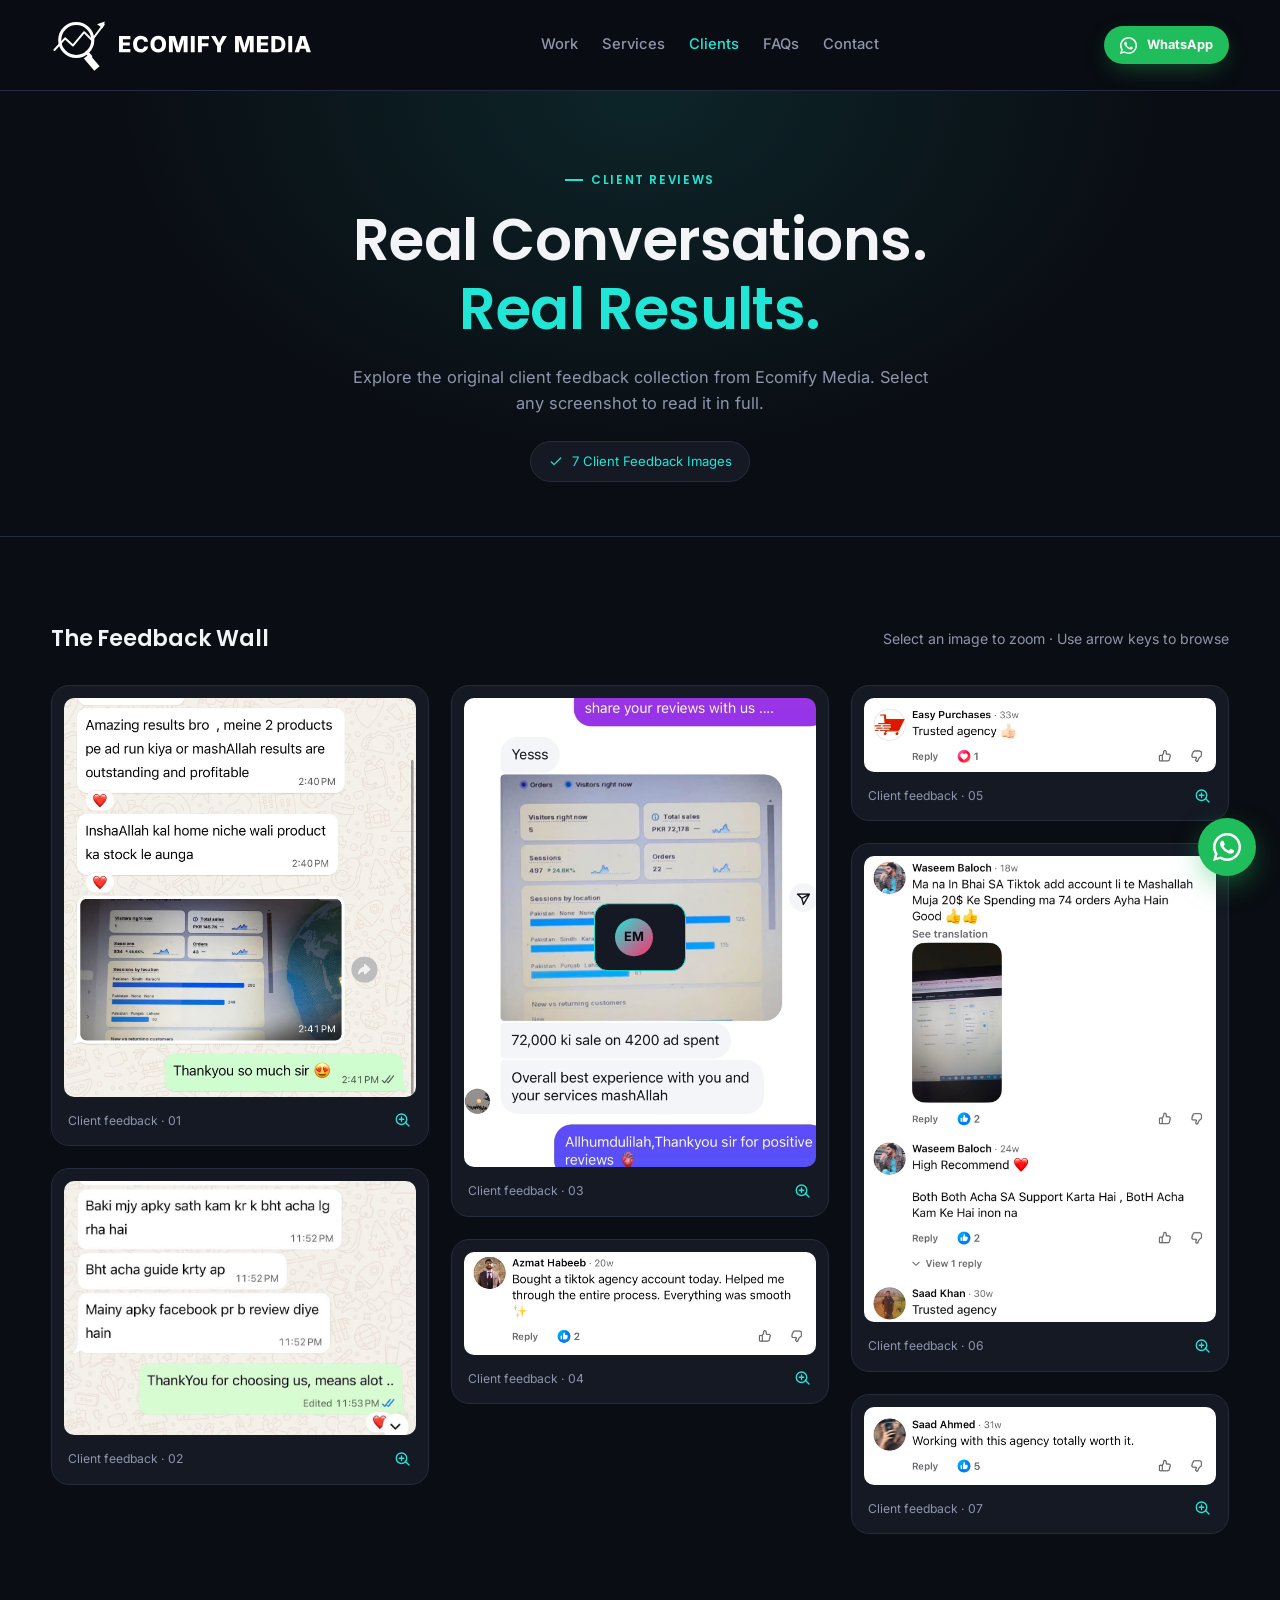
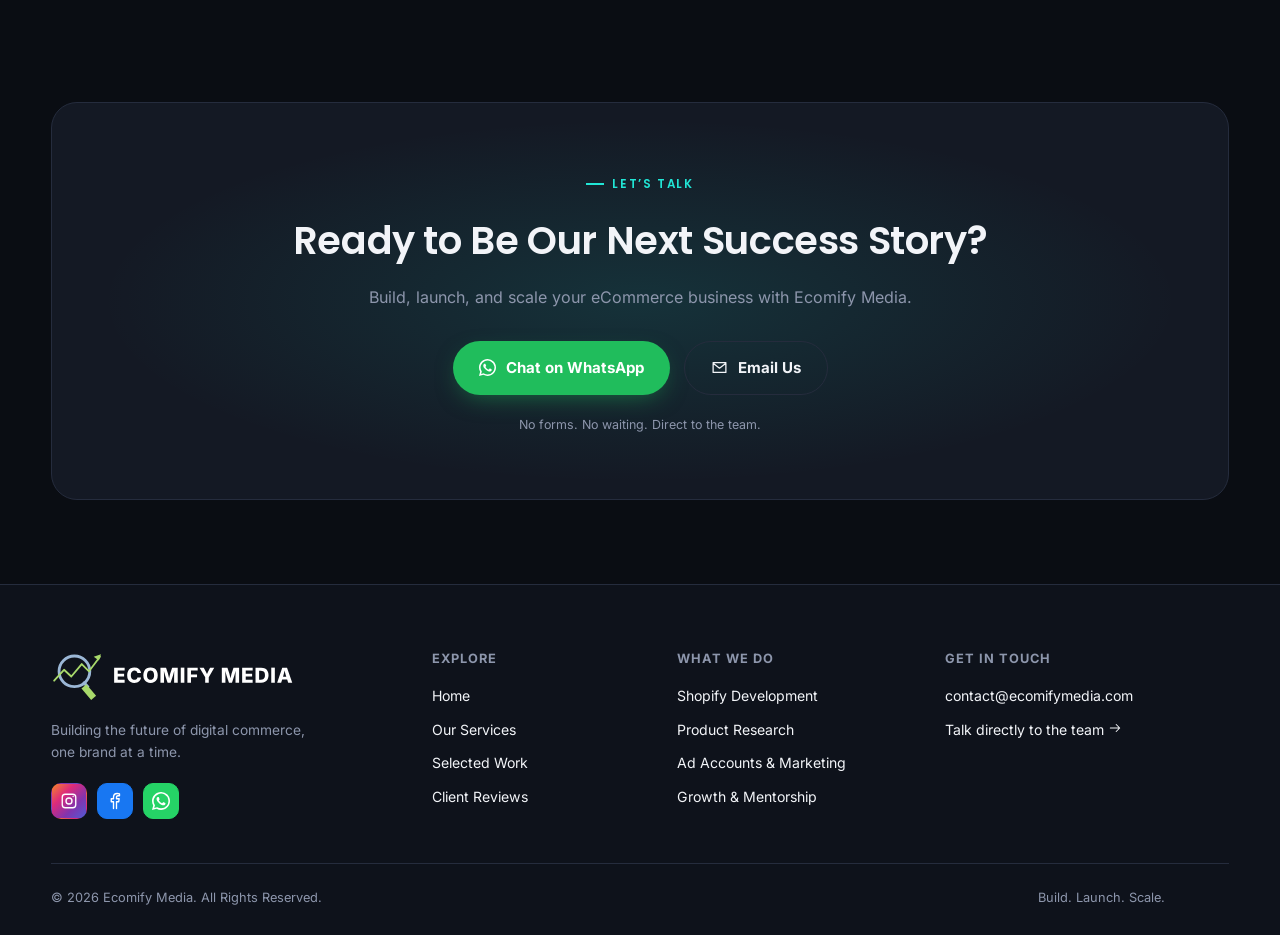
<file: reviews.html>
<!DOCTYPE html>
<html lang="en" id="top">
<head><meta charset="UTF-8"><meta name="viewport" content="width=device-width, initial-scale=1.0"><meta name="theme-color" content="#0A0D13">
<title>Client Reviews | Ecomify Media</title><meta name="description" content="Explore client feedback from Ecomify Media’s original review collection, with full-size screenshots."><meta name="author" content="Ecomify Media">
<link rel="icon" type="image/svg+xml" href="assets/ecomify-icon.svg"><link rel="stylesheet" href="assets/reference.css"><link rel="stylesheet" href="assets/ecomify.css"><script src="assets/app.js" defer></script></head>
<body><a class="skip-link" href="#mainContent">Skip to content</a>
<header><nav aria-label="Main navigation"><a href="index.html" class="logo" aria-label="Ecomify Media home"><img class="brand-logo" src="assets/ecomify-logo-white.svg" width="260" height="54" alt="Ecomify Media"></a>
 <div class="nav-links" id="navLinks"><a href="index.html#work">Work</a><a href="index.html#services">Services</a><a href="reviews.html" aria-current="page">Clients</a><a href="index.html#faq">FAQs</a><a href="index.html#Contact">Contact</a></div>
 <div class="nav-cta"><a class="btn btn-wa btn-sm" href="https://wa.me/message/2W4JEIXCHLOKF1" target="_blank" rel="noopener noreferrer" data-enquiry="Ecomify Media"><svg width="17" height="17" viewBox="0 0 24 24" fill="currentColor" stroke="none" aria-hidden="true"><path d="M20.52 3.48A11.82 11.82 0 0 0 12.02 0C5.39 0 .02 5.37.02 12c0 2.11.55 4.18 1.59 6.01L0 24l6.18-1.62A11.95 11.95 0 0 0 12.02 24C18.65 24 24 18.63 24 12c0-3.19-1.24-6.19-3.48-8.52ZM12.02 21.82a9.77 9.77 0 0 1-4.98-1.37l-.36-.21-3.67.96.98-3.58-.24-.37A9.82 9.82 0 1 1 12.02 21.82Zm5.39-7.33c-.29-.15-1.72-.85-1.99-.95-.27-.1-.47-.15-.67.15-.2.29-.77.95-.94 1.14-.17.2-.35.22-.64.08-.29-.15-1.24-.46-2.36-1.47-.87-.77-1.46-1.72-1.63-2.01-.17-.29-.02-.45.13-.59.13-.13.29-.35.44-.52.15-.17.2-.29.3-.49.1-.2.05-.37-.02-.52-.08-.15-.67-1.62-.92-2.22-.24-.58-.49-.5-.67-.51h-.57c-.2 0-.52.08-.79.37-.27.29-1.04 1.01-1.04 2.47 0 1.46 1.06 2.87 1.21 3.07.15.2 2.08 3.17 5.04 4.45.7.3 1.25.48 1.68.62.71.22 1.36.19 1.87.11.57-.08 1.72-.7 1.97-1.38.24-.68.24-1.27.17-1.39-.08-.12-.27-.2-.56-.35Z"/></svg> WhatsApp</a><button class="burger" id="navBurger" aria-label="Open navigation menu" aria-expanded="false" aria-controls="navLinks"><span></span><span></span><span></span></button></div>
</nav></header>
<noscript><style>@media(max-width:980px){.nav-links{position:static;max-height:none;opacity:1;pointer-events:auto;display:flex;flex-direction:row;flex-wrap:wrap;border:0;}header nav{flex-wrap:wrap;}.nav-links a{width:auto;font-size:.8rem;padding:8px;}.burger{display:none;}}[data-review]{cursor:default;}</style><p class="noscript-message">All content and contact links work without JavaScript. Enable it for the mobile menu and full-size review viewer.</p></noscript><main id="mainContent" tabindex="-1"><section class="review-hero"><div class="wrap"><span class="eyebrow">Client Reviews</span><h1>Real Conversations.<br><span style="color:var(--cyan)">Real Results.</span></h1><p>Explore the original client feedback collection from Ecomify Media. Select any screenshot to read it in full.</p><span class="review-count"><svg width="16" height="16" viewBox="0 0 24 24" fill="none" stroke="currentColor" stroke-width="1.8" stroke-linecap="round" stroke-linejoin="round" aria-hidden="true"><path d="m5 12 4 4L19 6"/></svg> 7 Client Feedback Images</span></div></section><section><div class="wrap"><div class="gallery-meta"><h2>The Feedback Wall</h2><p>Select an image to zoom · Use arrow keys to browse</p></div><div class="review-gallery"><figure class="review-entry"><button class="review-image-button" type="button" data-review aria-label="View client feedback 1 full size"><img src="public/reviews/review1.jpeg" alt="Ecomify Media client feedback screenshot 1" loading="lazy" decoding="async"><span class="review-caption"><span>Client feedback · 01</span><svg width="18" height="18" viewBox="0 0 24 24" fill="none" stroke="currentColor" stroke-width="1.8" stroke-linecap="round" stroke-linejoin="round" aria-hidden="true"><path d="M10 18a7 7 0 1 0 0-14 7 7 0 0 0 0 14Zm10 2-5-5M7 11h6M10 8v6"/></svg></span></button></figure><figure class="review-entry"><button class="review-image-button" type="button" data-review aria-label="View client feedback 2 full size"><img src="public/reviews/review2.jpeg" alt="Ecomify Media client feedback screenshot 2" loading="lazy" decoding="async"><span class="review-caption"><span>Client feedback · 02</span><svg width="18" height="18" viewBox="0 0 24 24" fill="none" stroke="currentColor" stroke-width="1.8" stroke-linecap="round" stroke-linejoin="round" aria-hidden="true"><path d="M10 18a7 7 0 1 0 0-14 7 7 0 0 0 0 14Zm10 2-5-5M7 11h6M10 8v6"/></svg></span></button></figure><figure class="review-entry"><button class="review-image-button" type="button" data-review aria-label="View client feedback 3 full size"><img src="public/reviews/review3.jpeg" alt="Ecomify Media client feedback screenshot 3" loading="lazy" decoding="async"><span class="review-caption"><span>Client feedback · 03</span><svg width="18" height="18" viewBox="0 0 24 24" fill="none" stroke="currentColor" stroke-width="1.8" stroke-linecap="round" stroke-linejoin="round" aria-hidden="true"><path d="M10 18a7 7 0 1 0 0-14 7 7 0 0 0 0 14Zm10 2-5-5M7 11h6M10 8v6"/></svg></span></button></figure><figure class="review-entry"><button class="review-image-button" type="button" data-review aria-label="View client feedback 4 full size"><img src="public/reviews/review4.jpeg" alt="Ecomify Media client feedback screenshot 4" loading="lazy" decoding="async"><span class="review-caption"><span>Client feedback · 04</span><svg width="18" height="18" viewBox="0 0 24 24" fill="none" stroke="currentColor" stroke-width="1.8" stroke-linecap="round" stroke-linejoin="round" aria-hidden="true"><path d="M10 18a7 7 0 1 0 0-14 7 7 0 0 0 0 14Zm10 2-5-5M7 11h6M10 8v6"/></svg></span></button></figure><figure class="review-entry"><button class="review-image-button" type="button" data-review aria-label="View client feedback 5 full size"><img src="public/reviews/review6.jpeg" alt="Ecomify Media client feedback screenshot 5" loading="lazy" decoding="async"><span class="review-caption"><span>Client feedback · 05</span><svg width="18" height="18" viewBox="0 0 24 24" fill="none" stroke="currentColor" stroke-width="1.8" stroke-linecap="round" stroke-linejoin="round" aria-hidden="true"><path d="M10 18a7 7 0 1 0 0-14 7 7 0 0 0 0 14Zm10 2-5-5M7 11h6M10 8v6"/></svg></span></button></figure><figure class="review-entry"><button class="review-image-button" type="button" data-review aria-label="View client feedback 6 full size"><img src="public/reviews/review7.jpeg" alt="Ecomify Media client feedback screenshot 6" loading="lazy" decoding="async"><span class="review-caption"><span>Client feedback · 06</span><svg width="18" height="18" viewBox="0 0 24 24" fill="none" stroke="currentColor" stroke-width="1.8" stroke-linecap="round" stroke-linejoin="round" aria-hidden="true"><path d="M10 18a7 7 0 1 0 0-14 7 7 0 0 0 0 14Zm10 2-5-5M7 11h6M10 8v6"/></svg></span></button></figure><figure class="review-entry"><button class="review-image-button" type="button" data-review aria-label="View client feedback 7 full size"><img src="public/reviews/review8.jpeg" alt="Ecomify Media client feedback screenshot 7" loading="lazy" decoding="async"><span class="review-caption"><span>Client feedback · 07</span><svg width="18" height="18" viewBox="0 0 24 24" fill="none" stroke="currentColor" stroke-width="1.8" stroke-linecap="round" stroke-linejoin="round" aria-hidden="true"><path d="M10 18a7 7 0 1 0 0-14 7 7 0 0 0 0 14Zm10 2-5-5M7 11h6M10 8v6"/></svg></span></button></figure></div></div></section><section id="Contact"><div class="wrap"><div class="cta-final"><span class="eyebrow">Let’s Talk</span><h2>Ready to Be Our Next Success Story?</h2><p>Build, launch, and scale your eCommerce business with Ecomify Media.</p><div class="cta-actions"><a class="btn btn-wa" href="https://wa.me/message/2W4JEIXCHLOKF1" target="_blank" rel="noopener noreferrer" data-enquiry="Ecomify Media"><svg width="17" height="17" viewBox="0 0 24 24" fill="currentColor" stroke="none" aria-hidden="true"><path d="M20.52 3.48A11.82 11.82 0 0 0 12.02 0C5.39 0 .02 5.37.02 12c0 2.11.55 4.18 1.59 6.01L0 24l6.18-1.62A11.95 11.95 0 0 0 12.02 24C18.65 24 24 18.63 24 12c0-3.19-1.24-6.19-3.48-8.52ZM12.02 21.82a9.77 9.77 0 0 1-4.98-1.37l-.36-.21-3.67.96.98-3.58-.24-.37A9.82 9.82 0 1 1 12.02 21.82Zm5.39-7.33c-.29-.15-1.72-.85-1.99-.95-.27-.1-.47-.15-.67.15-.2.29-.77.95-.94 1.14-.17.2-.35.22-.64.08-.29-.15-1.24-.46-2.36-1.47-.87-.77-1.46-1.72-1.63-2.01-.17-.29-.02-.45.13-.59.13-.13.29-.35.44-.52.15-.17.2-.29.3-.49.1-.2.05-.37-.02-.52-.08-.15-.67-1.62-.92-2.22-.24-.58-.49-.5-.67-.51h-.57c-.2 0-.52.08-.79.37-.27.29-1.04 1.01-1.04 2.47 0 1.46 1.06 2.87 1.21 3.07.15.2 2.08 3.17 5.04 4.45.7.3 1.25.48 1.68.62.71.22 1.36.19 1.87.11.57-.08 1.72-.7 1.97-1.38.24-.68.24-1.27.17-1.39-.08-.12-.27-.2-.56-.35Z"/></svg> Chat on WhatsApp</a><a class="btn btn-ghost" href="mailto:contact@ecomifymedia.com"><svg width="17" height="17" viewBox="0 0 24 24" fill="none" stroke="currentColor" stroke-width="1.8" stroke-linecap="round" stroke-linejoin="round" aria-hidden="true"><path d="M3 5h18v14H3V5Zm0 1 9 7 9-7"/></svg> Email Us</a></div><p class="contact-note">No forms. No waiting. Direct to the team.</p></div></div></section></main><footer><div class="wrap"><div class="foot-grid">
 <div class="foot-brand"><a href="index.html" class="logo" aria-label="Ecomify Media home"><img class="brand-logo" src="assets/ecomify-logo.svg" width="260" height="54" alt="Ecomify Media"></a><p>Building the future of digital commerce, one brand at a time.</p><div class="foot-social"><a class="ig-c" href="https://www.instagram.com/ecomifymedia?igsh=enlxb3lsb29rYm84" target="_blank" rel="noopener noreferrer" aria-label="Ecomify Media on Instagram"><svg width="18" height="18" viewBox="0 0 24 24" fill="none" stroke="currentColor" stroke-width="1.8" stroke-linecap="round" stroke-linejoin="round" aria-hidden="true"><path d="M7 3h10a4 4 0 0 1 4 4v10a4 4 0 0 1-4 4H7a4 4 0 0 1-4-4V7a4 4 0 0 1 4-4Zm5 13a4 4 0 1 0 0-8 4 4 0 0 0 0 8Zm5.5-10h.01"/></svg></a><a class="fb-c" href="https://www.facebook.com/profile.php?id=61578374291170&mibextid=wwXIfr" target="_blank" rel="noopener noreferrer" aria-label="Ecomify Media on Facebook"><svg width="18" height="18" viewBox="0 0 24 24" fill="none" stroke="currentColor" stroke-width="1.8" stroke-linecap="round" stroke-linejoin="round" aria-hidden="true"><path d="M14 22v-9h3l.5-4H14V7c0-1 .3-2 2-2h2V2.5c-.5-.2-1.5-.5-3-.5-3 0-5 2-5 5v2H7v4h3v9"/></svg></a><a class="wa-c" href="https://wa.me/message/2W4JEIXCHLOKF1" target="_blank" rel="noopener noreferrer" aria-label="Chat with Ecomify Media on WhatsApp"><svg width="18" height="18" viewBox="0 0 24 24" fill="currentColor" stroke="none" aria-hidden="true"><path d="M20.52 3.48A11.82 11.82 0 0 0 12.02 0C5.39 0 .02 5.37.02 12c0 2.11.55 4.18 1.59 6.01L0 24l6.18-1.62A11.95 11.95 0 0 0 12.02 24C18.65 24 24 18.63 24 12c0-3.19-1.24-6.19-3.48-8.52ZM12.02 21.82a9.77 9.77 0 0 1-4.98-1.37l-.36-.21-3.67.96.98-3.58-.24-.37A9.82 9.82 0 1 1 12.02 21.82Zm5.39-7.33c-.29-.15-1.72-.85-1.99-.95-.27-.1-.47-.15-.67.15-.2.29-.77.95-.94 1.14-.17.2-.35.22-.64.08-.29-.15-1.24-.46-2.36-1.47-.87-.77-1.46-1.72-1.63-2.01-.17-.29-.02-.45.13-.59.13-.13.29-.35.44-.52.15-.17.2-.29.3-.49.1-.2.05-.37-.02-.52-.08-.15-.67-1.62-.92-2.22-.24-.58-.49-.5-.67-.51h-.57c-.2 0-.52.08-.79.37-.27.29-1.04 1.01-1.04 2.47 0 1.46 1.06 2.87 1.21 3.07.15.2 2.08 3.17 5.04 4.45.7.3 1.25.48 1.68.62.71.22 1.36.19 1.87.11.57-.08 1.72-.7 1.97-1.38.24-.68.24-1.27.17-1.39-.08-.12-.27-.2-.56-.35Z"/></svg></a></div></div>
 <div class="foot-col"><h5>Explore</h5><ul><li><a href="index.html">Home</a></li><li><a href="index.html#services">Our Services</a></li><li><a href="index.html#work">Selected Work</a></li><li><a href="reviews.html">Client Reviews</a></li></ul></div>
 <div class="foot-col"><h5>What We Do</h5><ul><li><a href="index.html#shopify">Shopify Development</a></li><li><a href="index.html#services">Product Research</a></li><li><a href="index.html#services">Ad Accounts &amp; Marketing</a></li><li><a href="index.html#services">Growth &amp; Mentorship</a></li></ul></div>
 <div class="foot-col"><h5>Get in Touch</h5><ul><li><a href="mailto:contact@ecomifymedia.com">contact@ecomifymedia.com</a></li><li><a href="https://wa.me/message/2W4JEIXCHLOKF1" target="_blank" rel="noopener noreferrer">Talk directly to the team <svg width="14" height="14" viewBox="0 0 24 24" fill="none" stroke="currentColor" stroke-width="1.8" stroke-linecap="round" stroke-linejoin="round" aria-hidden="true"><path d="M4 12h16m-6-6 6 6-6 6"/></svg></a></li></ul></div>
 </div><div class="foot-bottom"><span>© 2026 Ecomify Media. All Rights Reserved.</span><span>Build. Launch. Scale.</span></div></div></footer>
 <a class="float-wa" href="https://wa.me/message/2W4JEIXCHLOKF1" target="_blank" rel="noopener noreferrer" aria-label="Chat with Ecomify Media on WhatsApp" data-enquiry="Ecomify Media"><svg width="28" height="28" viewBox="0 0 24 24" fill="currentColor" stroke="none" aria-hidden="true"><path d="M20.52 3.48A11.82 11.82 0 0 0 12.02 0C5.39 0 .02 5.37.02 12c0 2.11.55 4.18 1.59 6.01L0 24l6.18-1.62A11.95 11.95 0 0 0 12.02 24C18.65 24 24 18.63 24 12c0-3.19-1.24-6.19-3.48-8.52ZM12.02 21.82a9.77 9.77 0 0 1-4.98-1.37l-.36-.21-3.67.96.98-3.58-.24-.37A9.82 9.82 0 1 1 12.02 21.82Zm5.39-7.33c-.29-.15-1.72-.85-1.99-.95-.27-.1-.47-.15-.67.15-.2.29-.77.95-.94 1.14-.17.2-.35.22-.64.08-.29-.15-1.24-.46-2.36-1.47-.87-.77-1.46-1.72-1.63-2.01-.17-.29-.02-.45.13-.59.13-.13.29-.35.44-.52.15-.17.2-.29.3-.49.1-.2.05-.37-.02-.52-.08-.15-.67-1.62-.92-2.22-.24-.58-.49-.5-.67-.51h-.57c-.2 0-.52.08-.79.37-.27.29-1.04 1.01-1.04 2.47 0 1.46 1.06 2.87 1.21 3.07.15.2 2.08 3.17 5.04 4.45.7.3 1.25.48 1.68.62.71.22 1.36.19 1.87.11.57-.08 1.72-.7 1.97-1.38.24-.68.24-1.27.17-1.39-.08-.12-.27-.2-.56-.35Z"/></svg></a>
 <div class="toast" id="waToast" role="status" aria-live="polite" aria-atomic="true"><div class="test-avatar">EM</div><div><b id="waToastTitle"></b><span id="waToastSub"></span></div></div>
 <dialog class="lightbox" id="reviewLightbox" aria-label="Client review image viewer"><div class="lightbox-top"><p class="lightbox-title" id="lightboxTitle">Client feedback</p><button type="button" class="lightbox-close" aria-label="Close review viewer">×</button></div><img id="lightboxImage" alt=""><div class="lightbox-bottom"><a id="lightboxOriginal" target="_blank" rel="noopener noreferrer">Open original image <svg width="14" height="14" viewBox="0 0 24 24" fill="none" stroke="currentColor" stroke-width="1.8" stroke-linecap="round" stroke-linejoin="round" aria-hidden="true"><path d="M4 12h16m-6-6 6 6-6 6"/></svg></a><div class="lightbox-navigation"><button class="review-arrow" data-review-step="-1" aria-label="Previous review"><svg width="17" height="17" viewBox="0 0 24 24" fill="none" stroke="currentColor" stroke-width="1.8" stroke-linecap="round" stroke-linejoin="round" aria-hidden="true"><path d="M20 12H4m6-6-6 6 6 6"/></svg></button><button class="review-arrow" data-review-step="1" aria-label="Next review"><svg width="17" height="17" viewBox="0 0 24 24" fill="none" stroke="currentColor" stroke-width="1.8" stroke-linecap="round" stroke-linejoin="round" aria-hidden="true"><path d="M4 12h16m-6-6 6 6-6 6"/></svg></button></div></div></dialog></body></html>
</file>
<file: assets/reference.css>
/* Design styles adapted from the PakDigiMedia source supplied by the user. */

  :root{
    --bg:#0A0D13;
    --bg-alt:#0E121B;
    --surface:#141924;
    --surface-2:#1B2231;
    --line:#252C3D;
    --text:#F2F4F8;
    --muted:#8D96AC;
    --cyan:#21E6D6;
    --cyan-dim:#0F3B39;
    --pink:#FF2D6C;
    --pink-dim:#3A0E1C;
    --gold:#F0B93B;
    --radius:16px;
    --disp:'Poppins',sans-serif;
    --body:'Inter',sans-serif;
  }
  *{margin:0;padding:0;box-sizing:border-box;}
  html{scroll-behavior:smooth;-webkit-text-size-adjust:100%;overflow-x:hidden;}
  body{
    background:var(--bg);
    color:var(--text);
    font-family:var(--body);
    line-height:1.6;
    overflow-x:hidden;
    width:100%;
  }
  a{color:inherit;text-decoration:none;}
  .feat-icon svg{display:block;flex-shrink:0;}
  img{max-width:100%;display:block;}
  ul{list-style:none;}
  .wrap{max-width:1800px;margin:0 auto;padding:0 clamp(24px,4vw,72px);}
  .eyebrow{
    font-family:var(--disp);
    font-size:.74rem;
    letter-spacing:.14em;
    text-transform:uppercase;
    color:var(--cyan);
    display:inline-flex;
    align-items:center;
    gap:8px;
    margin-bottom:16px;
    font-weight:600;
  }
  .eyebrow::before{content:'';width:18px;height:2px;background:var(--cyan);display:inline-block;}
  .eyebrow-gold{color:var(--gold)!important;}
  .eyebrow-gold::before{background:var(--gold)!important;}
  h1,h2,h3,h4{font-family:var(--disp);font-weight:600;letter-spacing:-.01em;}
  .section-head{max-width:640px;margin-bottom:44px;}
  .section-head h2{font-size:clamp(1.8rem,3.4vw,2.6rem);margin-bottom:14px;}
  .section-head p{color:var(--muted);font-size:1.02rem;}
  .btn{
    display:inline-flex;align-items:center;gap:10px;
    padding:14px 26px;border-radius:100px;
    font-family:var(--body);font-weight:700;font-size:.94rem;
    cursor:pointer;border:none;transition:transform .18s ease,box-shadow .18s ease;
    white-space:nowrap;
  }
  .btn:hover{transform:translateY(-2px);}
  .btn-primary{background:var(--cyan);color:#04201D;box-shadow:0 8px 24px -8px rgba(33,230,214,.55);}
  .btn-primary:hover{box-shadow:0 12px 30px -8px rgba(33,230,214,.7);}
  .btn-wa{background:#20BD5C;color:#fff;box-shadow:0 8px 24px -8px rgba(32,189,92,.5);}
  .btn-ghost{background:transparent;color:var(--text);border:1px solid var(--line);}
  .btn-ghost:hover{border-color:var(--cyan);color:var(--cyan);}
  .btn-sm{padding:9px 16px;font-size:.8rem;}

  /* NAV */
  header{
    position:sticky;top:0;z-index:200;
    background:rgba(10,13,19,.82);backdrop-filter:blur(14px);
    border-bottom:1px solid var(--line);
  }
  nav{display:flex;align-items:center;justify-content:space-between;padding:16px clamp(24px,4vw,72px);max-width:1800px;margin:0 auto;gap:12px;}
  .logo{display:flex;align-items:center;gap:12px;font-family:var(--disp);font-weight:700;font-size:1.3rem;min-width:0;flex-shrink:1;overflow:hidden;white-space:nowrap;}
  .logo-mark{width:50px;height:50px;border-radius:50%;overflow:hidden;display:flex;align-items:center;justify-content:center;background:#fff;flex-shrink:0;}
  .logo-mark img{width:100%;height:100%;object-fit:cover;}
  .nav-links{display:flex;align-items:center;gap:30px;}
  .nav-links a{font-size:.92rem;font-weight:500;color:var(--muted);transition:color .15s;position:relative;padding:6px 0;}
  .nav-links a:hover{color:var(--text);}
  .nav-cta{display:flex;align-items:center;gap:14px;flex-shrink:0;}
  .burger{display:none;flex-direction:column;gap:5px;cursor:pointer;background:none;border:none;width:44px;height:44px;align-items:center;justify-content:center;flex-shrink:0;}
  .burger span{width:22px;height:2px;background:var(--text);border-radius:2px;transition:transform .25s ease,opacity .2s ease;}
  .burger.is-open span:nth-child(1){transform:translateY(7px) rotate(45deg);}
  .burger.is-open span:nth-child(2){opacity:0;}
  .burger.is-open span:nth-child(3){transform:translateY(-7px) rotate(-45deg);}

  /* HERO */
  .hero{
    position:relative;padding:76px 0 60px;
    background:
      radial-gradient(ellipse 700px 420px at 82% -8%, rgba(33,230,214,.14), transparent 60%),
      radial-gradient(ellipse 600px 500px at 6% 20%, rgba(255,45,108,.10), transparent 60%);
    border-bottom:1px solid var(--line);
    overflow:hidden;
  }
  .hero-grid{display:grid;grid-template-columns:1.05fr .95fr;gap:52px;align-items:center;}
  .badge-row{display:flex;gap:14px;flex-wrap:wrap;margin-bottom:28px;}
  .pill{
    display:inline-flex;align-items:center;gap:10px;
    padding:14px 26px;border-radius:100px;
    background:var(--surface);border:1px solid var(--line);
    font-family:var(--body);font-size:1.05rem;letter-spacing:.02em;color:var(--muted);
  }
  .pill b{color:var(--text);}
  .pill .dot{width:7px;height:7px;border-radius:50%;background:var(--cyan);}
  .hero h1{font-size:clamp(2.3rem,4.6vw,3.6rem);line-height:1.22;margin-bottom:20px;}
  .hero h1 .line{display:block;overflow:hidden;padding-top:.12em;margin-top:-.12em;}
  .hero h1 .line span.reveal{display:inline-block;animation:heroLineUp .9s cubic-bezier(.16,1,.3,1) both;}
  .hero h1 .line:nth-child(2) span.reveal{animation-delay:.14s;}
  @keyframes heroLineUp{from{transform:translateY(110%);opacity:0;}to{transform:translateY(0);opacity:1;}}
  .hero h1 span.grad{
    background:linear-gradient(90deg,var(--cyan),var(--pink),var(--cyan));
    background-size:200% auto;
    -webkit-background-clip:text;background-clip:text;color:transparent;
    animation:gradShift 5s ease-in-out infinite;
  }
  @keyframes gradShift{
    0%{background-position:0% 50%;}
    50%{background-position:100% 50%;}
    100%{background-position:0% 50%;}
  }
  @media(prefers-reduced-motion:reduce){
    .hero h1 .line span.reveal{animation:none;}
    .hero h1 span.grad{animation:none;}
  }
  .hero p.lead{font-size:1.08rem;color:var(--muted);max-width:520px;margin-bottom:30px;}
  .hero-actions{display:flex;gap:14px;flex-wrap:wrap;margin-bottom:34px;}
  .hero-stats{display:flex;gap:30px;flex-wrap:wrap;}
  .hero-stat b{display:block;font-family:var(--disp);font-size:1.5rem;color:var(--text);}
  .hero-stat span{font-size:.8rem;color:var(--muted);}

  /* SEAL - signature element */
  .seal-wrap{position:relative;display:flex;align-items:center;justify-content:center;height:560px;}
  .seal-ring{position:absolute;inset:0;display:flex;align-items:center;justify-content:center;animation:spin 34s linear infinite;}
  @keyframes spin{to{transform:rotate(360deg);}}
  .seal-card{
    position:relative;z-index:2;width:400px;background:var(--surface);
    border:1.5px solid var(--gold);border-radius:26px;padding:42px 38px;
    box-shadow:0 30px 70px -20px rgba(0,0,0,.6),0 0 0 6px rgba(240,185,59,.08),0 0 46px -6px rgba(240,185,59,.35);
    animation:sealGlow 3.2s ease-in-out infinite;
  }
  @keyframes sealGlow{
    0%,100%{box-shadow:0 30px 70px -20px rgba(0,0,0,.6),0 0 0 6px rgba(240,185,59,.08),0 0 34px -6px rgba(240,185,59,.28);}
    50%{box-shadow:0 30px 70px -20px rgba(0,0,0,.6),0 0 0 10px rgba(240,185,59,.12),0 0 58px -4px rgba(240,185,59,.5);}
  }
  .seal-top{display:flex;align-items:center;gap:16px;margin-bottom:28px;}
  .seal-avatar{width:72px;height:72px;border-radius:50%;overflow:hidden;display:flex;align-items:center;justify-content:center;background:#fff;flex-shrink:0;}
  .seal-avatar img{width:100%;height:100%;object-fit:cover;}
  .seal-top div b{display:block;font-size:1.34rem;}
  .seal-top div span{font-size:.86rem;color:var(--muted);}
  .seal-line{height:1px;background:var(--line);margin:22px 0;}
  .seal-row{display:flex;justify-content:space-between;align-items:center;font-size:1.02rem;padding:12px 0;}
  .seal-row span:first-child{color:var(--muted);}
  .seal-row span:last-child{font-family:var(--body);color:var(--cyan);font-weight:700;}
  .seal-cta{margin-top:26px;width:100%;justify-content:center;padding:18px 28px;font-size:1.08rem;}
  .seal-float-badge{
    position:absolute;z-index:3;bottom:6%;left:-4%;width:96px;height:96px;border-radius:50%;
    box-shadow:0 14px 34px -8px rgba(0,0,0,.6),0 0 0 4px rgba(33,230,214,.15);
    animation:floatBadge 4s ease-in-out infinite;background:var(--bg);
  }
  .seal-float-badge-2{
    position:absolute;z-index:1;top:6%;right:1%;width:170px;height:170px;border-radius:50%;
    box-shadow:0 14px 34px -8px rgba(0,0,0,.6),0 0 0 4px rgba(240,185,59,.18);
    animation:floatBadge2 4.6s ease-in-out infinite;background:transparent;
  }
  @keyframes floatBadge{0%,100%{transform:translateY(0);}50%{transform:translateY(-14px);}}
  @keyframes floatBadge2{0%,100%{transform:translateY(0);}50%{transform:translateY(12px);}}
  @media(max-width:980px){
    .seal-float-badge{width:70px;height:70px;left:-2%;bottom:-4%;}
    .seal-float-badge-2{width:110px;height:110px;right:4%;top:-2%;}
  }
  @media(prefers-reduced-motion:reduce){
    .seal-float-badge,.seal-float-badge-2{animation:none;}
  }
  @media(max-width:560px){
    .seal-float-badge,.seal-float-badge-2{display:none;}
  }
  @media(max-width:980px){
    .hero-grid{grid-template-columns:1fr;}
    .seal-wrap{height:400px;margin-top:20px;}
    .seal-card{width:320px;padding:32px 28px;}
  }
  @media(prefers-reduced-motion:reduce){
    .seal-card{animation:none;}
  }

  /* PARTNER STRIP — MARQUEE */
  .partner-strip{
    padding:22px 0;border-bottom:1px solid var(--line);
    background:linear-gradient(90deg,var(--bg-alt),#141018,var(--bg-alt));
    overflow:hidden;white-space:nowrap;position:relative;
  }
  .marquee-track{display:inline-flex;align-items:center;gap:0;animation:marquee 22s linear infinite;}
  .partner-strip:hover .marquee-track{animation-play-state:paused;}
  @keyframes marquee{from{transform:translateX(0);}to{transform:translateX(-50%);}}
  .partner-item{display:inline-flex;align-items:center;gap:9px;font-family:var(--disp);font-size:1.15rem;font-weight:700;color:var(--text);letter-spacing:.01em;padding:0 44px;position:relative;}
  .partner-item::after{content:'';position:absolute;right:0;top:50%;transform:translateY(-50%);width:5px;height:5px;border-radius:50%;background:var(--line);}
  .partner-item b{color:var(--text);font-weight:800;}
  .partner-item.is-ecomdy{color:var(--gold);}
  .partner-item.is-ecomdy b{color:var(--gold);}
  .partner-item.is-ecomdy svg{color:var(--gold);}
  .partner-item svg{color:var(--cyan);flex-shrink:0;}
  .partner-logo{width:26px;height:26px;border-radius:50%;object-fit:cover;flex-shrink:0;vertical-align:middle;}

  /* Hero highlight bits */
  .pill-partner{
    border-color:var(--gold);color:var(--gold);gap:9px;
    background:linear-gradient(90deg,rgba(240,185,59,.16),rgba(240,185,59,.05));
    box-shadow:0 0 0 0 rgba(240,185,59,.45);
    animation:pillPulse 2.6s ease-in-out infinite;
    font-weight:600;
  }
  .pill-partner svg{color:var(--gold);}
  .pill-partner b{color:var(--gold);}
  @keyframes pillPulse{
    0%,100%{box-shadow:0 0 0 0 rgba(240,185,59,.35);}
    50%{box-shadow:0 0 0 6px rgba(240,185,59,0);}
  }
  @media(prefers-reduced-motion:reduce){
    .pill-partner{animation:none;}
  }
  .star-ic{color:var(--gold);}
  .seal-certified{display:inline-flex;align-items:center;gap:5px;color:var(--gold)!important;font-weight:700;font-size:.85rem;}

  section{padding:84px 0;}
  .alt{background:var(--bg-alt);}

  /* TIKTOK FEATURED SECTION */
  .tt-hero{
    border:1px solid var(--line);border-radius:24px;
    background:linear-gradient(145deg,var(--surface),var(--surface-2));
    padding:44px;position:relative;overflow:hidden;
  }
  .tt-hero::before{content:'';position:absolute;top:-80px;right:-80px;width:280px;height:280px;background:radial-gradient(circle,rgba(33,230,214,.18),transparent 70%);}
  .tt-grid{display:grid;grid-template-columns:1.1fr .9fr;gap:44px;align-items:start;position:relative;z-index:1;}
  .tt-list{margin:22px 0 28px;}
  .tt-list li{display:flex;gap:12px;padding:11px 0;border-bottom:1px dashed var(--line);font-size:.96rem;}
  .tt-list li:last-child{border-bottom:none;}
  .tt-list .num{font-family:var(--body);color:var(--cyan);font-weight:700;font-size:.85rem;flex-shrink:0;}
  .tt-panel{background:var(--bg);border:1px solid var(--line);border-radius:18px;padding:26px;}
  .tt-panel h4{font-size:.78rem;font-family:var(--body);letter-spacing:.08em;text-transform:uppercase;color:var(--muted);margin-bottom:16px;}
  .tt-fee{display:flex;justify-content:space-between;padding:10px 0;border-bottom:1px solid var(--line);font-size:.88rem;}
  .tt-fee:last-of-type{border-bottom:none;}
  .tt-fee span:last-child{color:var(--cyan);font-family:var(--body);font-weight:600;}

  .feat-grid{display:grid;grid-template-columns:repeat(4,1fr);gap:18px;margin-top:40px;}
  #toolsGrid{grid-template-columns:repeat(5,1fr);}
  @media(max-width:1080px){#toolsGrid{grid-template-columns:repeat(4,1fr);}}
  @media(max-width:760px){#toolsGrid{grid-template-columns:repeat(3,1fr);}}
  @media(max-width:520px){#toolsGrid{grid-template-columns:repeat(2,1fr);}}
  .feat-card{background:var(--surface);border:1px solid var(--line);border-radius:16px;padding:26px 20px;text-align:center;transition:border-color .2s,transform .2s;}
  .feat-card:hover{border-color:var(--cyan);transform:translateY(-4px);}
  .feat-icon{width:50px;height:50px;border-radius:14px;background:var(--cyan-dim);display:flex;align-items:center;justify-content:center;margin:0 auto 16px;color:var(--cyan);}
  .feat-card h4{font-size:.94rem;margin-bottom:6px;}
  .feat-card p{font-size:.8rem;color:var(--muted);}

  /* TOOL CARD — reveal + hover animation */
  .tool-card{
    position:relative;overflow:hidden;cursor:default;
    opacity:0;transform:translateY(22px);
    transition:opacity .6s cubic-bezier(.16,1,.3,1),transform .6s cubic-bezier(.16,1,.3,1),
               border-color .3s ease,box-shadow .3s ease,background .3s ease;
  }
  .tool-card.in-view{opacity:1;transform:translateY(0);}
  .tool-card::before{
    content:'';position:absolute;inset:0;border-radius:16px;padding:1px;
    background:linear-gradient(135deg,var(--cyan),transparent 40%,transparent 60%,var(--pink));
    -webkit-mask:linear-gradient(#000 0 0) content-box,linear-gradient(#000 0 0);
    -webkit-mask-composite:xor;mask-composite:exclude;
    opacity:0;transition:opacity .35s ease;pointer-events:none;
  }
  .tool-card::after{
    content:'';position:absolute;top:-60%;left:-60%;width:60%;height:220%;
    background:linear-gradient(120deg,transparent,rgba(255,255,255,.08),transparent);
    transform:rotate(20deg) translateX(-120%);transition:transform .7s ease;pointer-events:none;
  }
  .tool-card:hover{transform:translateY(-6px);box-shadow:0 18px 40px -18px rgba(33,230,214,.35);}
  .tool-card:hover::before{opacity:1;}
  .tool-card:hover::after{transform:rotate(20deg) translateX(120%);}
  .tool-card .feat-icon{transition:transform .4s cubic-bezier(.34,1.56,.64,1),background .3s ease,color .3s ease;}
  .tool-card:hover .feat-icon{transform:scale(1.12) rotate(-6deg);}
  @media(prefers-reduced-motion:reduce){
    .tool-card{opacity:1;transform:none;transition:none;}
    .tool-card::after{display:none;}
  }

  /* COMPARISON TABLE */
  .compare-wrap{margin-top:56px;border:1px solid var(--line);border-radius:18px;overflow-x:auto;-webkit-overflow-scrolling:touch;position:relative;}
  table{width:100%;border-collapse:collapse;background:var(--surface);min-width:520px;}
  th,td{padding:14px 20px;text-align:left;font-size:.88rem;border-bottom:1px solid var(--line);}
  .table-scroll-hint{display:none;}
  @media(max-width:640px){
    .compare-wrap{overflow-x:visible;border:none;}
    table{min-width:0;display:block;}
    thead{display:none;}
    tbody{display:flex;flex-direction:column;gap:14px;}
    tr{
      display:block;background:var(--surface);border:1px solid var(--line);
      border-radius:14px;padding:6px 18px;
    }
    tr td{
      display:flex;align-items:center;justify-content:space-between;gap:12px;
      border-bottom:1px dashed var(--line);padding:12px 0;text-align:right;
    }
    tr td:last-child{border-bottom:none;}
    tr td::before{
      content:attr(data-label);text-align:left;color:var(--muted);
      font-size:.78rem;font-weight:600;flex-shrink:0;max-width:58%;
    }
    tr td:first-child::before{display:none;}
    tr td:first-child{
      font-family:var(--disp);font-weight:600;color:var(--text);
      font-size:.92rem;justify-content:flex-start;text-align:left;
    }
    tr td.yes,tr td.no{font-size:1.1rem;font-weight:700;}
  }
  thead th{background:var(--surface-2);font-family:var(--disp);font-weight:600;font-size:.9rem;}
  th:not(:first-child),td:not(:first-child){text-align:center;}
  tbody tr:last-child td{border-bottom:none;}
  tbody tr:hover{background:rgba(33,230,214,.04);}
  .yes{color:var(--cyan);font-weight:700;}
  .no{color:#4A5266;}
  .col-brand{color:var(--cyan);}

  /* WHATSAPP GROUP BANNER */
  .wa-banner{
    margin-top:56px;display:grid;grid-template-columns:1.1fr 1fr;align-items:center;gap:30px;
    background:linear-gradient(120deg,var(--pink-dim),var(--surface));
    border:1px solid var(--line);border-radius:20px;padding:40px 44px;overflow:hidden;position:relative;
  }
  .wa-banner-copy h3{
    font-family:var(--disp);font-weight:800;text-transform:uppercase;letter-spacing:.01em;
    font-size:1.7rem;margin-bottom:18px;line-height:1.15;
  }
  .wa-banner-copy ul{display:flex;flex-direction:column;gap:10px;margin-bottom:24px;}
  .wa-banner-copy ul li{display:flex;align-items:flex-start;gap:10px;font-size:.94rem;color:var(--text);}
  .wa-banner-copy ul li::before{content:'';width:7px;height:7px;border-radius:50%;background:var(--cyan);margin-top:7px;flex-shrink:0;}
  .wa-banner-btn{
    display:inline-flex;align-items:center;gap:9px;background:#20BD5C;color:#fff;
    font-weight:800;text-transform:uppercase;font-size:.85rem;letter-spacing:.03em;
    padding:15px 28px;border-radius:100px;box-shadow:0 10px 26px -8px rgba(32,189,92,.55);
    transition:transform .2s ease,box-shadow .2s ease;
  }
  .wa-banner-btn:hover{transform:translateY(-2px);box-shadow:0 14px 32px -8px rgba(32,189,92,.7);}
  .wa-banner-art{display:flex;align-items:center;justify-content:center;}
  .wa-banner-art img{width:100%;max-width:340px;height:auto;filter:drop-shadow(0 20px 40px rgba(0,0,0,.5));}
  @media(max-width:860px){
    .wa-banner{grid-template-columns:1fr;text-align:center;}
    .wa-banner-copy ul{align-items:flex-start;text-align:left;margin-left:auto;margin-right:auto;width:fit-content;}
    .wa-banner-art{order:-1;}
  }

  /* SERVICES GRID */
  .services-grid{display:grid;grid-template-columns:repeat(4,1fr);gap:20px;}
  .service-card{
    background:var(--surface);border:1px solid var(--line);border-radius:18px;padding:28px 24px;
    display:flex;flex-direction:column;gap:14px;position:relative;overflow:hidden;
    opacity:0;transform:translateX(46px);
    transition:opacity .65s cubic-bezier(.16,1,.3,1),transform .65s cubic-bezier(.16,1,.3,1),
               border-color .25s ease,box-shadow .3s ease;
  }
  .service-card.in-view{opacity:1;transform:translateX(0);}
  .service-card:hover{border-color:var(--cyan);transform:translateY(-6px);box-shadow:0 20px 44px -20px rgba(33,230,214,.3);}
  .service-card.in-view:hover{transform:translateY(-6px);}
  .service-card .feat-icon{transition:transform .4s cubic-bezier(.34,1.56,.64,1),background .3s ease,color .3s ease;}
  .service-card:hover .feat-icon{transform:scale(1.1) rotate(-6deg);}
  .service-num{font-family:var(--body);color:var(--pink);font-weight:600;font-size:.8rem;}
  .service-card h3{font-size:1.05rem;}
  .service-card ul{margin:2px 0 4px;display:flex;flex-direction:column;gap:7px;}
  .service-card ul li{font-size:.8rem;color:var(--muted);padding-left:16px;position:relative;}
  .service-card ul li::before{content:'—';position:absolute;left:0;color:var(--cyan);}
  .service-wa{
    margin-top:auto;font-size:.86rem;font-weight:700;color:var(--cyan);
    display:flex;align-items:center;justify-content:center;gap:8px;cursor:pointer;
    width:fit-content;align-self:center;padding:6px 4px;background:transparent;
    transition:gap .2s ease;
  }
  .service-wa:hover{gap:11px;}
  .service-wa .wa-ic{color:#25D366;display:flex;}
  @media(prefers-reduced-motion:reduce){
    .service-card{opacity:1;transform:none;transition:none;}
  }

  /* MONETIZATION */
  .mono-grid{display:grid;grid-template-columns:repeat(3,1fr);gap:22px;}
  .mono-card{
    border-radius:20px;padding:38px 30px 34px;position:relative;overflow:hidden;
    text-align:center;box-shadow:0 20px 50px -20px rgba(0,0,0,.5);
    display:flex;flex-direction:column;
  }
  .mono-card::before{content:'';position:absolute;top:-50px;right:-50px;width:200px;height:200px;border-radius:50%;background:rgba(255,255,255,.08);}
  .mono-card::after{content:'';position:absolute;bottom:-60px;left:-40px;width:160px;height:160px;border-radius:50%;background:rgba(255,255,255,.05);}
  .mono-card.tiktok{background:linear-gradient(160deg,#1c1c1c,#050505);}
  .mono-card.facebook{background:linear-gradient(160deg,#2f7cf6,#0f3fa0);}
  .mono-card.youtube{background:linear-gradient(160deg,#ff4136,#9c0f0a);}
  .mono-icon{
    position:relative;z-index:1;width:64px;height:64px;border-radius:18px;
    background:rgba(255,255,255,.14);display:flex;align-items:center;justify-content:center;
    margin:0 auto 20px;color:#fff;border:1px solid rgba(255,255,255,.18);
  }
  .mono-card h3{position:relative;z-index:1;font-size:1.18rem;margin:0 0 12px;color:#fff;}
  .mono-card p{position:relative;z-index:1;font-size:.86rem;color:rgba(255,255,255,.8);margin-bottom:22px;max-width:340px;margin-left:auto;margin-right:auto;}
  .mono-card ul{position:relative;z-index:1;display:flex;flex-direction:column;margin-bottom:22px;text-align:left;}
  .mono-card ul li{font-size:.84rem;padding:11px 4px;border-bottom:1px solid rgba(255,255,255,.14);color:rgba(255,255,255,.92);display:flex;align-items:flex-start;gap:10px;}
  .mono-card ul li:last-child{border-bottom:none;}
  .mono-card ul li::before{content:'✓';flex-shrink:0;color:#fff;font-weight:700;}
  .mono-pill{
    position:relative;z-index:1;display:inline-flex;align-items:center;justify-content:center;gap:7px;
    background:rgba(0,0,0,.32);border:1px solid rgba(255,255,255,.2);color:#fff;
    padding:8px 18px;border-radius:100px;font-size:.8rem;font-weight:600;margin:auto auto 18px;
    align-self:center;width:fit-content;white-space:nowrap;
  }
  .mono-btn{
    position:relative;z-index:1;display:flex;align-items:center;justify-content:center;gap:9px;
    width:100%;padding:14px;border-radius:12px;background:#20BD5C;
    border:1px solid rgba(255,255,255,.2);color:#fff;font-weight:700;font-size:.9rem;
    cursor:pointer;transition:background .2s,transform .2s;box-shadow:0 8px 20px -8px rgba(32,189,92,.6);
  }
  .mono-btn:hover{background:#1CA750;transform:translateY(-2px);}

  /* STATS BAND */
  .stats-band{display:grid;grid-template-columns:repeat(4,1fr);gap:1px;background:var(--line);border:1px solid var(--line);border-radius:18px;overflow:hidden;}
  .stat-cell{
    background:var(--surface);padding:36px 22px;text-align:center;position:relative;
    opacity:0;transform:translateY(18px) scale(.96);
    transition:opacity .6s cubic-bezier(.16,1,.3,1),transform .6s cubic-bezier(.16,1,.3,1),background .3s ease;
  }
  .stat-cell.in-view{opacity:1;transform:translateY(0) scale(1);}
  .stat-cell:hover{background:var(--surface-2);}
  .stat-cell::after{
    content:'';position:absolute;left:50%;bottom:0;transform:translateX(-50%);
    width:0;height:2px;background:linear-gradient(90deg,var(--cyan),var(--pink));
    transition:width .4s ease;
  }
  .stat-cell:hover::after{width:56px;}
  .stat-cell b{display:block;font-family:var(--disp);font-size:2.1rem;background:linear-gradient(90deg,var(--cyan),var(--pink));-webkit-background-clip:text;background-clip:text;color:transparent;}
  .stat-cell span{font-size:.82rem;color:var(--muted);}
  @media(prefers-reduced-motion:reduce){
    .stat-cell{opacity:1;transform:none;transition:none;}
  }

  /* TESTIMONIALS — AUTO MARQUEE */
  .test-scroll-outer{overflow:hidden;position:relative;-webkit-mask-image:linear-gradient(90deg,transparent,#000 4%,#000 96%,transparent);mask-image:linear-gradient(90deg,transparent,#000 4%,#000 96%,transparent);}
  .test-scroll{display:inline-flex;gap:20px;width:max-content;animation:testMarquee 46s linear infinite;}
  .test-scroll-outer:hover .test-scroll{animation-play-state:paused;}
  @keyframes testMarquee{from{transform:translateX(0);}to{transform:translateX(-50%);}}
  .test-card{flex:0 0 320px;background:var(--surface);border:1px solid var(--line);border-radius:18px;padding:26px;transition:border-color .25s ease,transform .25s ease;}
  .test-card:hover{border-color:var(--cyan);transform:translateY(-4px);}
  .test-card .stars{color:var(--gold);margin-bottom:12px;display:flex;gap:2px;}
  .test-card p{font-size:.9rem;color:var(--text);margin-bottom:18px;}
  .test-person{display:flex;align-items:center;gap:12px;}
  .test-avatar{width:38px;height:38px;border-radius:50%;background:linear-gradient(135deg,var(--cyan),var(--pink));display:flex;align-items:center;justify-content:center;font-size:.8rem;font-weight:700;color:#06090F;}
  .test-person b{display:block;font-size:.86rem;}
  .test-person span{font-size:.74rem;color:var(--muted);}
  @media(prefers-reduced-motion:reduce){
    .test-scroll{animation:none;overflow-x:auto;}
  }

  /* WHATSAPP FEEDBACK CHAT */
  .chat-scroll-outer{overflow:hidden;position:relative;-webkit-mask-image:linear-gradient(90deg,transparent,#000 3%,#000 97%,transparent);mask-image:linear-gradient(90deg,transparent,#000 3%,#000 97%,transparent);}
  .chat-scroll{display:inline-flex;gap:20px;width:max-content;animation:chatMarquee 60s linear infinite;}
  .chat-scroll-outer:hover .chat-scroll{animation-play-state:paused;}
  @keyframes chatMarquee{from{transform:translateX(0);}to{transform:translateX(-50%);}}
  .chat-panel{flex:0 0 500px;background:var(--surface);border:1px solid var(--line);border-radius:18px;overflow:hidden;transition:border-color .25s ease,transform .25s ease;}
  .chat-panel:hover{border-color:var(--cyan);transform:translateY(-4px);}
  .chat-head{background:#1D3B33;padding:16px 20px;display:flex;align-items:center;gap:12px;}
  .chat-body{padding:22px;display:flex;flex-direction:column;gap:10px;min-height:230px;}
  .bubble{max-width:80%;padding:11px 15px;border-radius:14px;font-size:.85rem;}
  .bubble.in{background:var(--surface-2);align-self:flex-start;border-bottom-left-radius:4px;}
  .bubble.out{background:#0F3B39;align-self:flex-end;border-bottom-right-radius:4px;color:#B7F5EE;}
  @media(prefers-reduced-motion:reduce){
    .chat-scroll{animation:none;overflow-x:auto;}
  }
  @media(max-width:980px){.chat-panel{flex:0 0 360px;}}
  @media(max-width:560px){.chat-panel{flex:0 0 290px;}}

  /* FAQ */
  .faq-item{border-bottom:1px solid var(--line);}
  .faq-q{display:flex;justify-content:space-between;align-items:center;padding:22px 4px;cursor:pointer;font-family:var(--disp);font-size:1rem;font-weight:500;}
  .faq-q .plus{font-size:1.3rem;color:var(--cyan);transition:transform .25s;}
  .faq-item.open .plus{transform:rotate(45deg);}
  .faq-a{max-height:0;overflow:hidden;transition:max-height .3s ease;}
  .faq-a p{padding:0 4px 22px;color:var(--muted);font-size:.9rem;max-width:680px;}

  /* CTA */
  .cta-final{
    text-align:center;border-radius:26px;padding:64px 40px;
    background:radial-gradient(ellipse at center, rgba(33,230,214,.12), transparent 65%), var(--surface);
    border:1px solid var(--line);
  }
  .cta-final h2{font-size:clamp(1.7rem,3.4vw,2.4rem);margin-bottom:14px;}
  .cta-final p{color:var(--muted);margin-bottom:30px;}
  .cta-actions{display:flex;gap:14px;justify-content:center;flex-wrap:wrap;}

  /* FOOTER */
  footer{background:var(--bg-alt);border-top:1px solid var(--line);padding:64px 0 26px;}
  .foot-grid{display:grid;grid-template-columns:1.6fr 1fr 1fr 1fr;gap:40px;margin-bottom:44px;}
  .foot-brand p{color:var(--muted);font-size:.86rem;margin:16px 0 20px;max-width:280px;}
  .foot-social{display:flex;gap:10px;}
  .foot-social a{width:36px;height:36px;border-radius:10px;background:var(--surface);border:1px solid var(--line);display:flex;align-items:center;justify-content:center;font-size:.8rem;color:#fff;transition:background .2s,border-color .2s,transform .2s;}
  .foot-social a:hover{transform:translateY(-3px);}
  .foot-social a.fb-c{background:#1877F2;border-color:#1877F2;}
  .foot-social a.ig-c{background:linear-gradient(135deg,#F58529,#DD2A7B,#8134AF,#515BD4);border-color:transparent;}
  .foot-social a.tt-c{background:#000;border-color:#000;color:#25F4EE;}
  .foot-social a.li-c{background:#0A66C2;border-color:#0A66C2;}
  .foot-social a.wa-c{background:#25D366;border-color:#25D366;}
  .foot-social a:hover{border-color:var(--cyan);color:var(--cyan);}
  .foot-col h5{font-size:.8rem;text-transform:uppercase;letter-spacing:.08em;color:var(--muted);margin-bottom:16px;font-family:var(--body);}
  .foot-col li{margin-bottom:11px;font-size:.88rem;}
  .foot-col a:hover{color:var(--cyan);}
  .foot-bottom{border-top:1px solid var(--line);padding-top:24px;display:flex;justify-content:space-between;flex-wrap:wrap;gap:12px;font-size:.8rem;color:var(--muted);}

  /* FLOATING WHATSAPP */
  .float-wa{
    position:fixed;bottom:24px;right:24px;z-index:300;
    width:58px;height:58px;border-radius:50%;background:#20BD5C;
    display:flex;align-items:center;justify-content:center;
    box-shadow:0 10px 30px -6px rgba(32,189,92,.6);cursor:pointer;
  }

  /* TOAST */
  .toast{
    position:fixed;bottom:24px;left:50%;transform:translate(-50%,140%);
    background:var(--surface);border:1px solid var(--cyan);border-radius:14px;
    padding:14px 20px;display:flex;align-items:center;gap:12px;z-index:400;
    transition:transform .3s ease;max-width:90vw;
  }
  .toast.show{transform:translate(-50%,0);}
  .toast b{display:block;font-size:.86rem;}
  .toast span{font-size:.76rem;color:var(--muted);}

  @media(max-width:980px){
    .hero-stats{display:none;}
    .burger{display:flex;}
    .nav-links{
      display:flex;position:absolute;top:100%;left:0;right:0;
      flex-direction:column;align-items:stretch;gap:0;
      background:var(--bg);border-bottom:1px solid var(--line);
      max-height:0;overflow:hidden;opacity:0;pointer-events:none;
      transition:max-height .3s ease,opacity .25s ease;
    }
    .nav-links.mshow{max-height:400px;opacity:1;pointer-events:auto;box-shadow:0 16px 30px -12px rgba(0,0,0,.5);}
    .nav-links a{padding:16px 28px;width:100%;border-bottom:1px solid var(--line);font-size:1rem;}
    .tt-grid{grid-template-columns:1fr;}
    .feat-grid{grid-template-columns:repeat(2,1fr);}
    .services-grid{grid-template-columns:repeat(2,1fr);}
    .mono-grid{grid-template-columns:1fr;}
    .stats-band{grid-template-columns:repeat(2,1fr);}
    .foot-grid{grid-template-columns:1fr 1fr;}
    table{font-size:.76rem;}
    th,td{padding:10px 8px;}
  }
  @media(max-width:560px){
    .feat-grid,.services-grid{grid-template-columns:1fr;}
    .foot-grid{grid-template-columns:1fr;}
    section{padding:56px 0;}
    .tt-hero{padding:26px;}
  }
  @media(max-width:480px){
    .wrap{padding:0 18px;}
    nav{padding:14px 18px;}
    .logo{font-size:1.05rem;}
    .logo-mark{width:38px;height:38px;}
    .hero{padding-top:44px;}
    .hero h1{font-size:clamp(1.9rem,8vw,2.4rem);}
    .hero p.lead{font-size:.98rem;}
    .hero-actions{flex-direction:column;align-items:stretch;}
    .hero-actions .btn{width:100%;justify-content:center;text-align:center;}
    .badge-row{gap:10px;}
    .pill{padding:11px 18px;font-size:.88rem;}
    .seal-wrap{height:300px;}
    .seal-card{width:88vw;max-width:320px;padding:26px 22px;}
    .stats-band{grid-template-columns:1fr 1fr;}
    .stat-cell{padding:24px 14px;}
    .stat-cell b{font-size:1.6rem;}
    .cta-final{padding:40px 22px;}
    .cta-actions{flex-direction:column;align-items:stretch;}
    .cta-actions .btn{width:100%;justify-content:center;}
    .wa-banner-btn{width:100%;justify-content:center;}
    .float-wa{bottom:16px;right:16px;width:52px;height:52px;}
    .test-card,.chat-panel{flex-basis:82vw;}
    .nav-cta .btn-wa{display:none;}
    .logo{font-size:.92rem;gap:8px;}
    .logo-mark{width:34px;height:34px;}
  }
  @media(max-width:360px){
    nav{padding:12px 14px;gap:8px;}
    .logo{font-size:.8rem;gap:6px;}
    .logo-mark{width:30px;height:30px;}
    .burger{width:38px;height:38px;}
  }
</file>
<file: assets/ecomify.css>
/* Ecomify content and responsive/accessibility adaptations of the supplied design. */
@import url('./fonts.css');
html,body{overflow-x:clip;}
body{font-family:var(--body);}
button,input{font:inherit;}
button{color:inherit;}
:focus-visible{outline:3px solid var(--cyan);outline-offset:5px;}
[hidden]{display:none!important;}
.skip-link{position:fixed;left:18px;top:10px;padding:10px 18px;background:var(--cyan);color:var(--bg);z-index:999;transform:translateY(-180%);border-radius:8px;}
.skip-link:focus{transform:none;}
section[id]{scroll-margin-top:100px;}
.logo{gap:10px;font-size:1.28rem;overflow:visible;}
.logo-name{display:inline;white-space:nowrap;}
.logo-name em{color:var(--cyan);font-style:normal;}
.logo-mark{width:46px;height:46px;}
.logo-mark img{object-fit:cover;}
.brand-logo{display:block;width:264px;height:auto;max-width:100%;}
.foot-brand .brand-logo{width:245px;}
.seal-top{flex-direction:column;align-items:flex-start;gap:12px;}
.seal-brand-logo{width:286px;height:auto;max-width:100%;}
.seal-top .seal-certified{font-size:.75rem;}
.nav-links{gap:24px;}
.nav-links a[aria-current]{color:var(--cyan);}
.nav-cta{gap:12px;}
.hero{padding-top:76px;}
.hero h1{font-size:clamp(2.3rem,4.6vw,3.6rem);}
.hero p.lead{max-width:540px;}
.hero .pill{font-size:.85rem;padding:11px 18px;gap:8px;}
.hero .badge-row{gap:10px;}
.hero-stats{gap:32px;}
.seal-wrap{min-width:0;}
.seal-ring{width:100%;height:100%;max-width:580px;margin:auto;inset:0;pointer-events:none;}
.seal-top div b{font-family:var(--disp);font-size:1.27rem;}
.seal-avatar{width:64px;height:64px;}
.seal-certified{font-size:.76rem;letter-spacing:.03em;}
.seal-row{font-size:.94rem;gap:12px;}
.seal-row span:last-child{text-align:right;}
.seal-kicker{font-size:.74rem;letter-spacing:.12em;text-transform:uppercase;color:var(--gold);font-weight:700;}
.seal-caption{font-size:.85rem;color:var(--muted);margin-top:18px;}
.seal-cta{padding:15px 18px;font-size:.93rem;}
.floating-label{position:absolute;bottom:-2%;left:0;z-index:3;background:var(--surface);border:1px solid var(--cyan);border-radius:100px;padding:11px 18px;font-size:.78rem;font-weight:600;box-shadow:0 12px 30px #0006;animation:floatBadge 4s ease-in-out infinite;display:flex;align-items:center;gap:8px;}
.floating-label svg{color:var(--cyan);}
.floating-label.secondary{top:-2%;right:0;left:auto;bottom:auto;border-color:var(--pink);animation-delay:-2s;}
.floating-label.secondary svg{color:var(--pink);}
.partner-strip:focus-within .marquee-track{animation-play-state:paused;}
.partner-item{gap:12px;}
.marquee-group{display:inline-flex;align-items:center;flex-shrink:0;}
.featured-lead{font-size:.94rem;color:var(--muted);}
.tt-list li{align-items:center;}
.tt-panel h4{line-height:1.7;}
.tt-fee{gap:20px;}
.tt-fee span:last-child{text-align:right;}
.featured-actions{display:flex;justify-content:center;gap:14px;flex-wrap:wrap;margin-top:32px;}
.feat-grid .feat-icon{margin-bottom:14px;}
.service-card,.stat-cell{opacity:1;transform:none;}
.service-card{display:flex;flex-direction:column;min-width:0;}
.service-card p{font-size:.91rem;color:var(--muted);line-height:1.75;margin-bottom:24px;}
.service-card h3{margin-top:22px;font-size:1.12rem;line-height:1.45;}
.service-top{display:flex;align-items:center;justify-content:space-between;gap:12px;}
.service-top .feat-icon{margin:0;}
.service-wa{display:inline-flex;gap:8px;align-items:center;margin-top:auto;cursor:pointer;font:600 .82rem var(--body);}
.service-wa svg{flex-shrink:0;}
.service-card.mentorship{background:linear-gradient(135deg,rgba(240,185,59,.09),var(--surface));border-color:rgba(240,185,59,.3);}
.growth-panel{display:flex;flex-direction:column;justify-content:center;align-items:flex-start;background:linear-gradient(135deg,var(--pink-dim),var(--surface));border:1px solid var(--line);border-radius:18px;padding:30px;}
.growth-panel h3{font-size:1.25rem;line-height:1.5;margin-bottom:12px;}
.growth-panel p{font-size:.9rem;line-height:1.75;color:var(--muted);margin-bottom:20px;}
.growth-panel .btn{font-size:.82rem;padding:11px 18px;}
.stats-band{grid-template-columns:repeat(3,1fr);}
.stats-intro{color:var(--muted);font-size:.78rem;margin-top:16px;}
.section-head.center{margin-left:auto;margin-right:auto;text-align:center;}
.case-grid{display:grid;grid-template-columns:repeat(3,minmax(0,1fr));gap:22px;}
.case-card{background:var(--surface);border:1px solid var(--line);border-radius:22px;overflow:hidden;display:flex;flex-direction:column;}
.case-card:hover{border-color:var(--cyan);}
.case-banner{padding:28px 26px;background:linear-gradient(145deg,#122e32,var(--surface));border-bottom:1px solid var(--line);}
.case-card:nth-child(2) .case-banner{background:linear-gradient(145deg,#32172c,var(--surface));}
.case-card:nth-child(3) .case-banner{background:linear-gradient(145deg,#342b19,var(--surface));}
.case-number{color:var(--muted);font-size:.72rem;letter-spacing:.12em;text-transform:uppercase;display:block;margin-bottom:10px;}
.case-banner h3{font-size:1.28rem;margin-bottom:20px;}
.case-metrics{display:grid;grid-template-columns:1fr 1fr;gap:12px;}
.case-metric b{display:block;font-family:var(--disp);font-size:1.65rem;color:var(--cyan);}
.case-card:nth-child(2) .case-metric b{color:#ff76a0;}
.case-card:nth-child(3) .case-metric b{color:var(--gold);}
.case-metric span{font-size:.73rem;color:var(--muted);}
.case-body{padding:25px;display:flex;flex-direction:column;flex:1;}
.case-body h4{font-family:var(--body);font-size:.74rem;text-transform:uppercase;letter-spacing:.07em;color:var(--text);margin-bottom:7px;}
.case-body p{font-size:.86rem;line-height:1.8;color:var(--muted);margin-bottom:22px;}
.case-tags{display:flex;gap:7px;flex-wrap:wrap;margin-top:auto;}
.case-tags span{background:var(--bg);color:var(--muted);border:1px solid var(--line);border-radius:100px;padding:5px 10px;font-size:.67rem;}
.review-heading{display:flex;align-items:end;justify-content:space-between;gap:20px;margin-bottom:36px;}
.review-heading .section-head{margin-bottom:0;}
.review-scroll{display:flex;gap:20px;overflow-x:auto;scroll-snap-type:x mandatory;padding:4px 1px 20px;scrollbar-width:thin;scrollbar-color:var(--cyan-dim) var(--bg);}
.review-preview{flex:0 0 300px;scroll-snap-align:start;min-width:0;}
.review-image-button{display:block;width:100%;text-align:left;border:1px solid var(--line);background:var(--surface);padding:12px;border-radius:18px;cursor:zoom-in;transition:border-color .2s,transform .2s;}
.review-image-button:hover{border-color:var(--cyan);transform:translateY(-3px);}
.review-image-button img{width:100%;height:360px;object-fit:contain;background:#0b1017;border-radius:10px;}
.review-caption{display:flex;align-items:center;justify-content:space-between;gap:10px;padding:14px 4px 3px;font-size:.76rem;color:var(--muted);}
.review-caption svg{color:var(--cyan);}
.review-actions{display:flex;gap:10px;align-items:center;flex-wrap:wrap;}
.review-arrow{width:40px;height:40px;display:flex;align-items:center;justify-content:center;background:var(--surface);border:1px solid var(--line);border-radius:50%;cursor:pointer;}
.review-arrow:hover{border-color:var(--cyan);color:var(--cyan);}
.faq-item summary{list-style:none;}
.faq-item summary::-webkit-details-marker{display:none;}
.faq-item .faq-q{gap:20px;}
.faq-item .faq-q .plus{font-weight:400;}
.faq-item .faq-a{max-height:none;overflow:visible;}
.faq-item[open] .plus{transform:rotate(45deg);}
.contact-note{font-size:.78rem;margin:20px 0 0!important;}
.foot-brand .logo{font-size:1.15rem;}
.foot-col a{overflow-wrap:anywhere;}
.foot-grid{grid-template-columns:1.5fr .9fr 1fr 1.25fr;}
.foot-bottom{padding-right:64px;}
.float-wa:hover{transform:translateY(-3px);}
.float-wa{transition:transform .2s;color:#fff;}
.float-wa svg{display:block;fill:currentColor;stroke:none;}
.review-hero{text-align:center;padding:72px 0 54px;background:radial-gradient(ellipse at 50% 0,rgba(33,230,214,.11),transparent 60%);border-bottom:1px solid var(--line);}
.review-hero h1{font-size:clamp(2.3rem,5vw,3.6rem);line-height:1.2;margin-bottom:20px;}
.review-hero p{max-width:600px;margin:0 auto 25px;color:var(--muted);font-size:1.02rem;}
.review-count{display:inline-flex;align-items:center;gap:8px;border:1px solid var(--line);border-radius:100px;background:var(--surface);padding:9px 17px;font-size:.82rem;color:var(--cyan);}
.review-gallery{columns:3;column-gap:22px;}
.review-gallery figure{break-inside:avoid;margin-bottom:22px;}
.review-gallery img{height:auto;max-height:none;object-fit:contain;}
.gallery-meta{display:flex;justify-content:space-between;align-items:center;gap:20px;margin-bottom:28px;}
.gallery-meta p{color:var(--muted);font-size:.88rem;}
.gallery-meta h2{font-size:1.4rem;}
.lightbox{background:var(--bg);color:var(--text);border:1px solid var(--line);border-radius:18px;max-width:min(860px,94vw);width:max-content;max-height:94dvh;padding:20px;margin:auto;}
.lightbox::backdrop{background:rgba(0,0,0,.87);backdrop-filter:blur(8px);}
.lightbox-top{display:flex;justify-content:space-between;align-items:center;gap:30px;margin-bottom:16px;}
.lightbox-title{font-size:.86rem;color:var(--muted);}
.lightbox-close{display:flex;justify-content:center;align-items:center;width:38px;height:38px;border:1px solid var(--line);border-radius:50%;background:var(--surface);font-size:1.6rem;cursor:pointer;}
.lightbox img{width:auto;height:auto;max-width:100%;max-height:calc(90dvh - 130px);object-fit:contain;margin:auto;}
.lightbox-bottom{display:flex;justify-content:space-between;align-items:center;gap:20px;margin-top:15px;}
.lightbox-bottom a{font-size:.8rem;color:var(--cyan);}
.lightbox-navigation{display:flex;gap:10px;}
.lightbox-open{overflow:hidden;}
.noscript-message{padding:14px 20px;border-bottom:1px solid var(--line);font-size:.84rem;color:var(--muted);text-align:center;}
@media(min-width:981px) and (max-width:1250px){.nav-links{gap:18px;}.nav-links a{font-size:.82rem;}.logo{font-size:1.05rem;}.hero-grid{gap:28px;}.seal-card{width:350px;padding:34px 28px;}.seal-wrap{height:520px;}.pill{font-size:.78rem!important;}.hero-stats{gap:20px;}}
@media(max-width:980px){.hero-stats{display:flex;}.hero{padding-top:55px;}.hero-grid{gap:26px;}.hero p.lead{max-width:640px;}.hero h1{max-width:700px;}.seal-wrap{height:480px;max-width:600px;width:100%;margin:0 auto;}.seal-card{width:350px;padding:32px 28px;}.floating-label{left:2%;}.floating-label.secondary{right:2%;}.case-grid{grid-template-columns:1fr;}.case-card{display:grid;grid-template-columns:.85fr 1.15fr;}.case-banner{border-bottom:none;border-right:1px solid var(--line);}.case-metrics{gap:15px;}.review-gallery{columns:2;}.stats-band{grid-template-columns:repeat(3,1fr);}.foot-grid{grid-template-columns:1fr 1fr;}.growth-panel{min-height:270px;}}
@media(max-width:600px){.review-heading{align-items:start;flex-direction:column;}.review-preview{flex-basis:82vw;}.review-image-button img{height:370px;}.hero-stats{gap:18px;}.hero-stat b{font-size:1.15rem;}.hero-stat span{font-size:.68rem;}.floating-label{font-size:.7rem;bottom:2%;}.floating-label.secondary{top:1%;}.case-card{display:flex;}.case-banner{border-right:none;border-bottom:1px solid var(--line);}.case-banner h3{font-size:1.3rem;}.review-gallery{columns:1;}.stats-band{grid-template-columns:1fr;}.stat-cell{padding:25px;}.stat-cell b{font-size:2rem;}.tt-fee{font-size:.8rem;gap:12px;}.review-hero{padding:50px 0;}.review-hero p{font-size:.93rem;}.gallery-meta{align-items:start;flex-direction:column;gap:8px;}.featured-actions{flex-direction:column;}.featured-actions .btn{justify-content:center;}.foot-grid{grid-template-columns:1fr;}.foot-bottom{padding-right:60px;}.seal-wrap{height:420px;}.seal-card{width:min(350px,86vw);padding:30px 24px;}.seal-top{gap:12px;margin-bottom:20px;}.seal-avatar{width:55px;height:55px;}.seal-top div b{font-size:1.18rem;}.seal-top div span{font-size:.7rem;}.seal-row{font-size:.83rem;padding:10px 0;}.seal-line{margin:16px 0;}.toast{left:18px;bottom:80px;transform:translateY(200%);width:calc(100% - 36px);max-width:420px;}.toast.show{transform:none;}.section-head{margin-bottom:30px;}}
@media(max-width:380px){.hero .pill{font-size:.7rem;padding:10px 13px;}.hero-stats{gap:14px;}.hero-stat b{font-size:1.03rem;}.hero-stat span{font-size:.62rem;}.seal-wrap{height:410px;}.seal-top div b{font-size:1rem;}.seal-card{padding:26px 20px;}.floating-label{padding:8px 12px;}.logo{font-size:.96rem;}.logo-mark{width:34px;height:34px;}}
@media(max-width:600px){.hero-stats{display:grid;grid-template-columns:repeat(3,minmax(0,1fr));gap:12px;}.hero-stat span{display:block;}.seal-wrap{height:480px;margin-top:12px;}.floating-label{bottom:0;}.floating-label.secondary{top:0;}}
@media(max-width:480px){.hero h1{font-size:clamp(1.9rem,8vw,2.4rem);}}
@media(min-width:981px) and (max-width:1250px){header .brand-logo{width:225px;}}
@media(max-width:980px){header .brand-logo{width:240px;}}
@media(max-width:380px){header .brand-logo{width:205px;}}
/* Keep the mobile dropdown in the header's flow, so its links cannot be
   clipped by the sticky header's backdrop compositing on narrow screens. */
@media(max-width:980px){header nav{flex-wrap:wrap;}.nav-cta{margin-left:auto;}.nav-links{display:none;position:static;order:3;flex-basis:100%;width:100%;gap:0;border:0;max-height:none;}.nav-links.mshow{display:flex;max-height:none;opacity:1;margin-top:6px;box-shadow:none;border-top:1px solid var(--line);}.nav-links a{padding:14px 4px;}.nav-links a:last-child{border-bottom:0;}}
@media(prefers-reduced-motion:reduce){html{scroll-behavior:auto;}*,*::before,*::after{animation:none!important;transition:none!important;}.tool-card,.service-card,.stat-cell{opacity:1;transform:none;}.seal-ring,.floating-label{animation:none;}}
</file>
